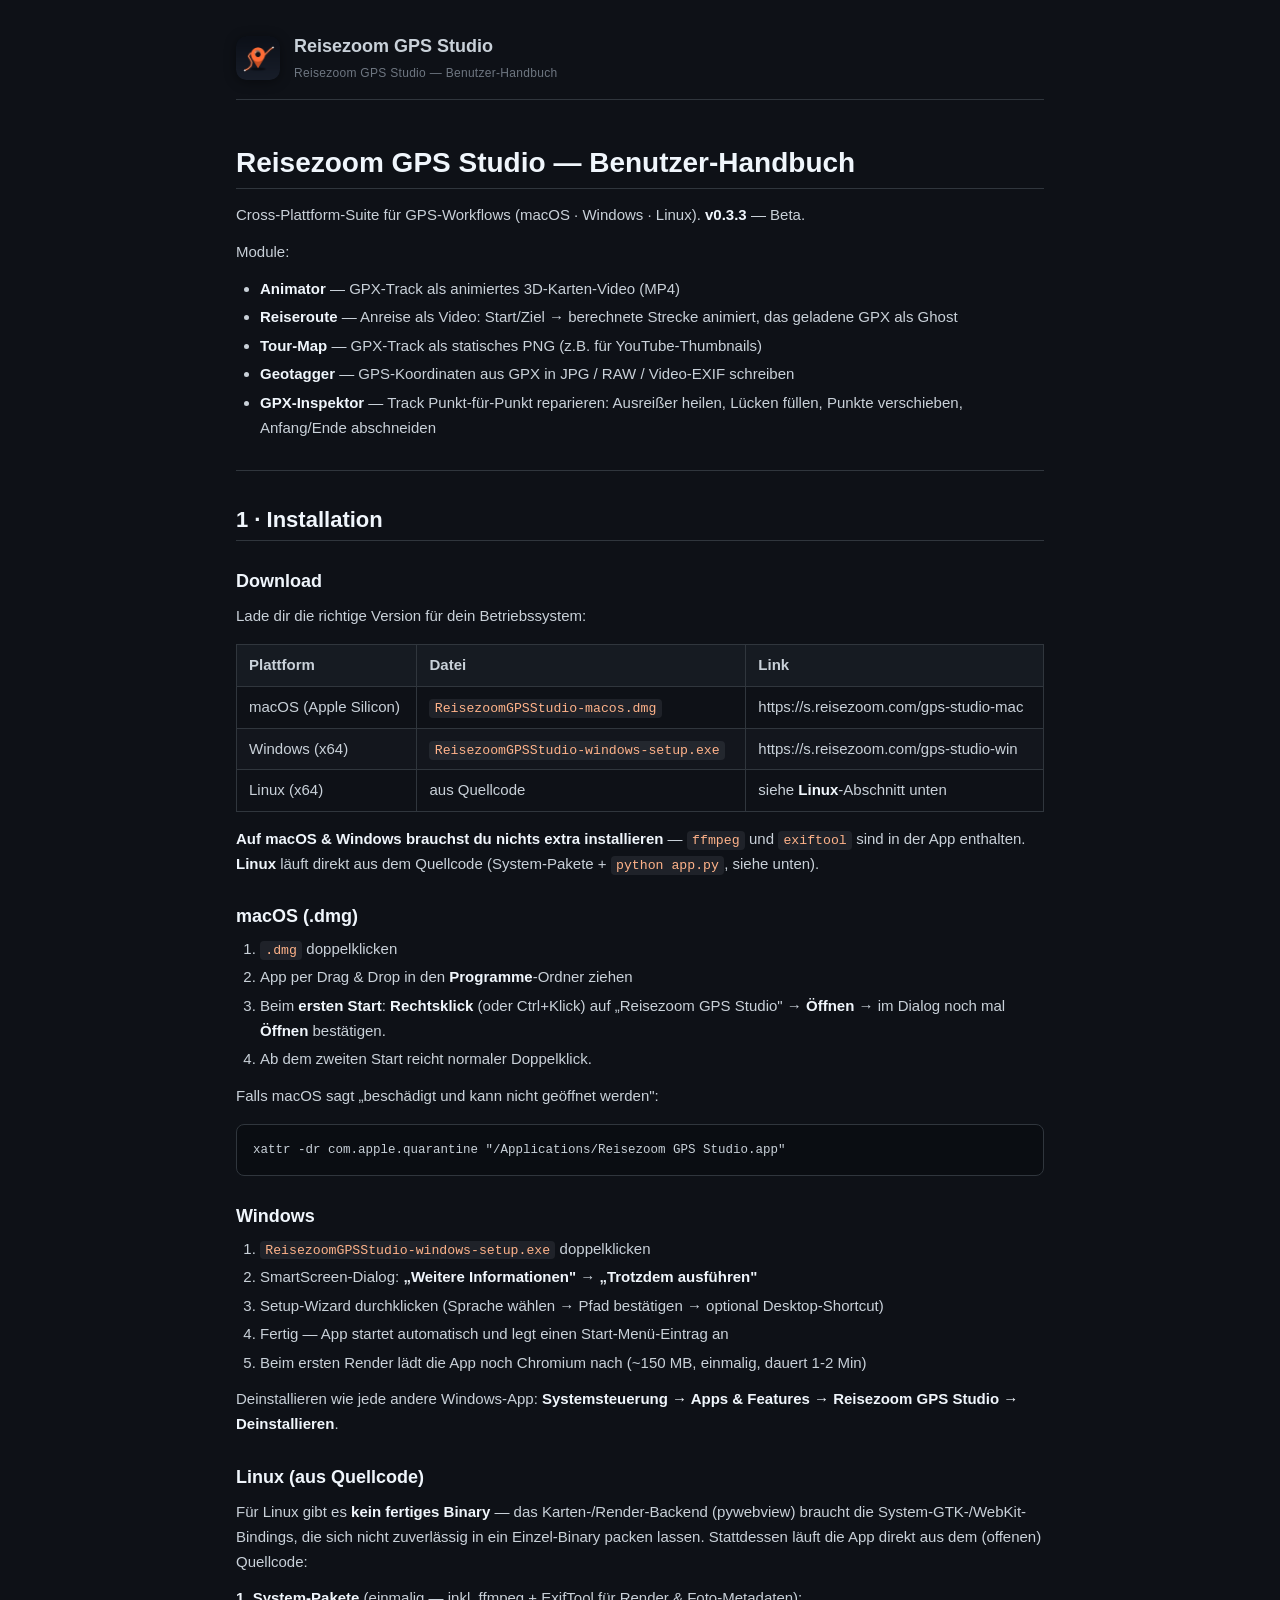
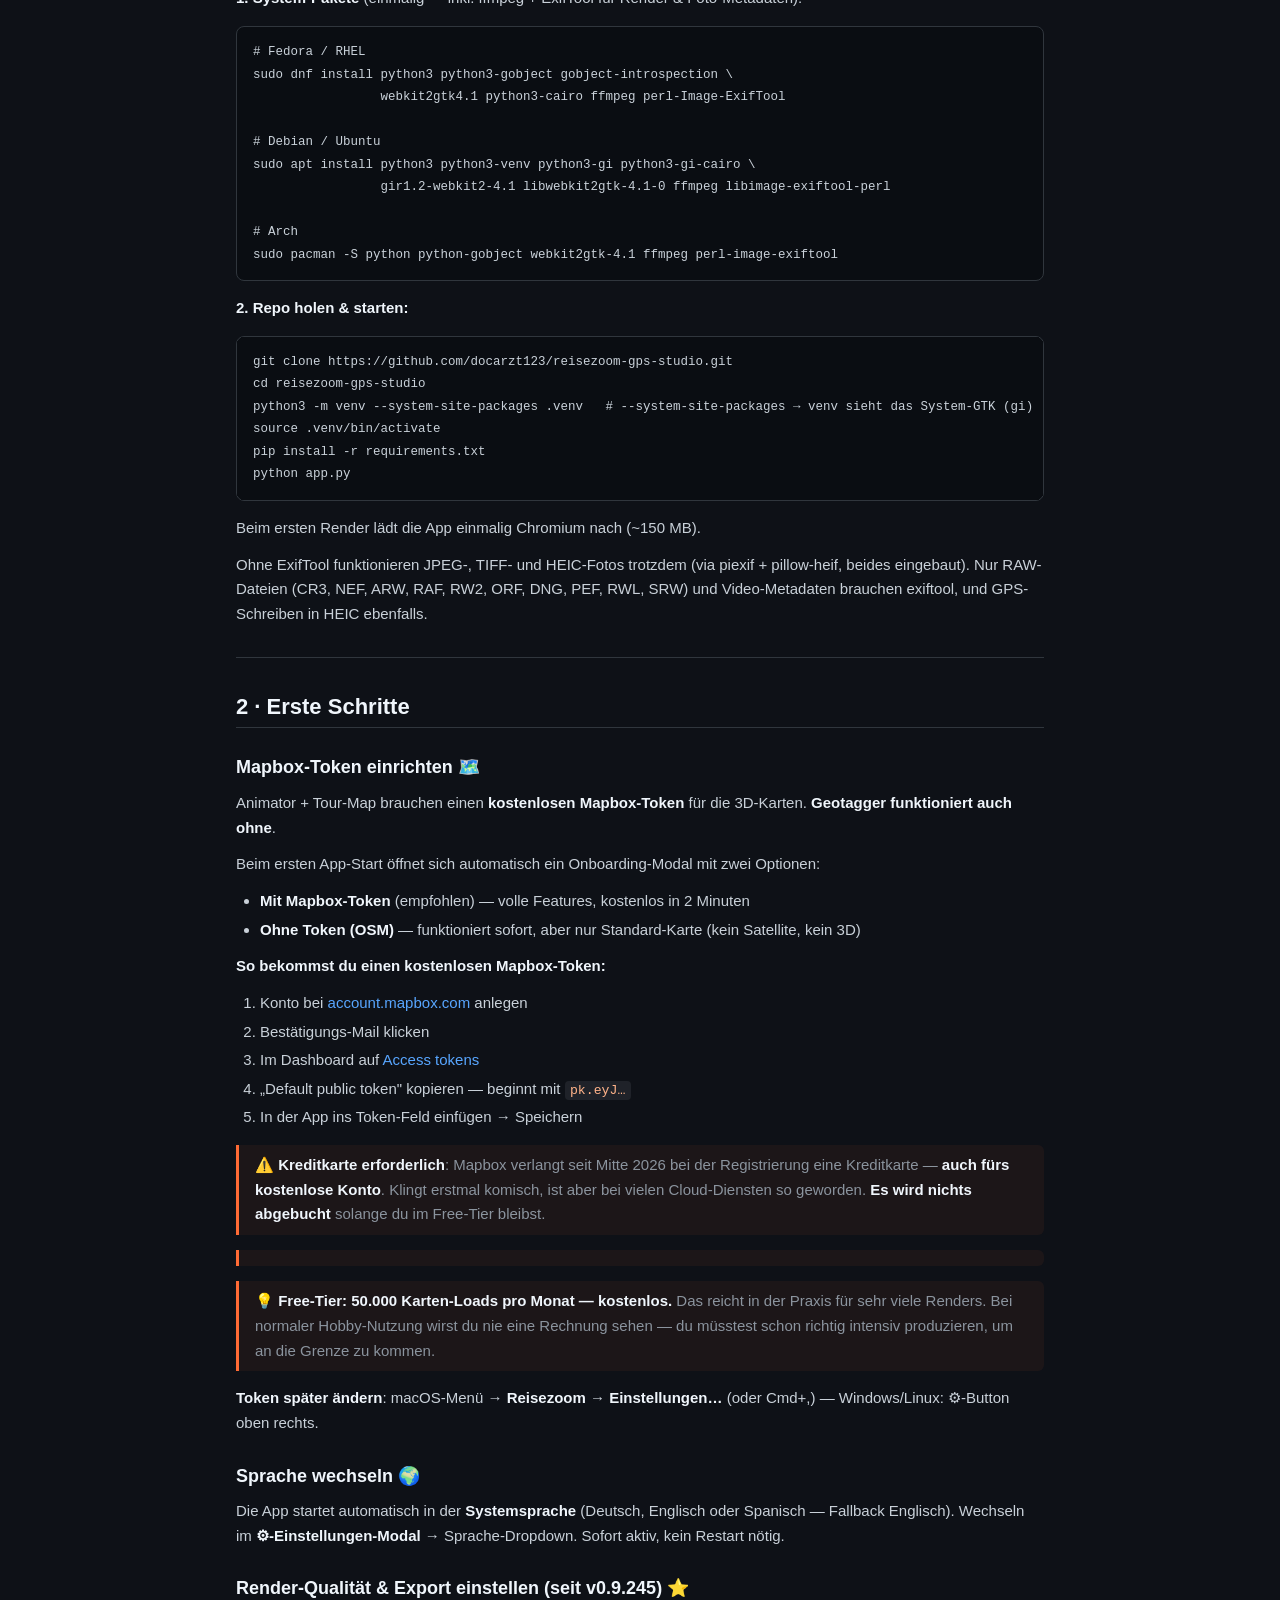
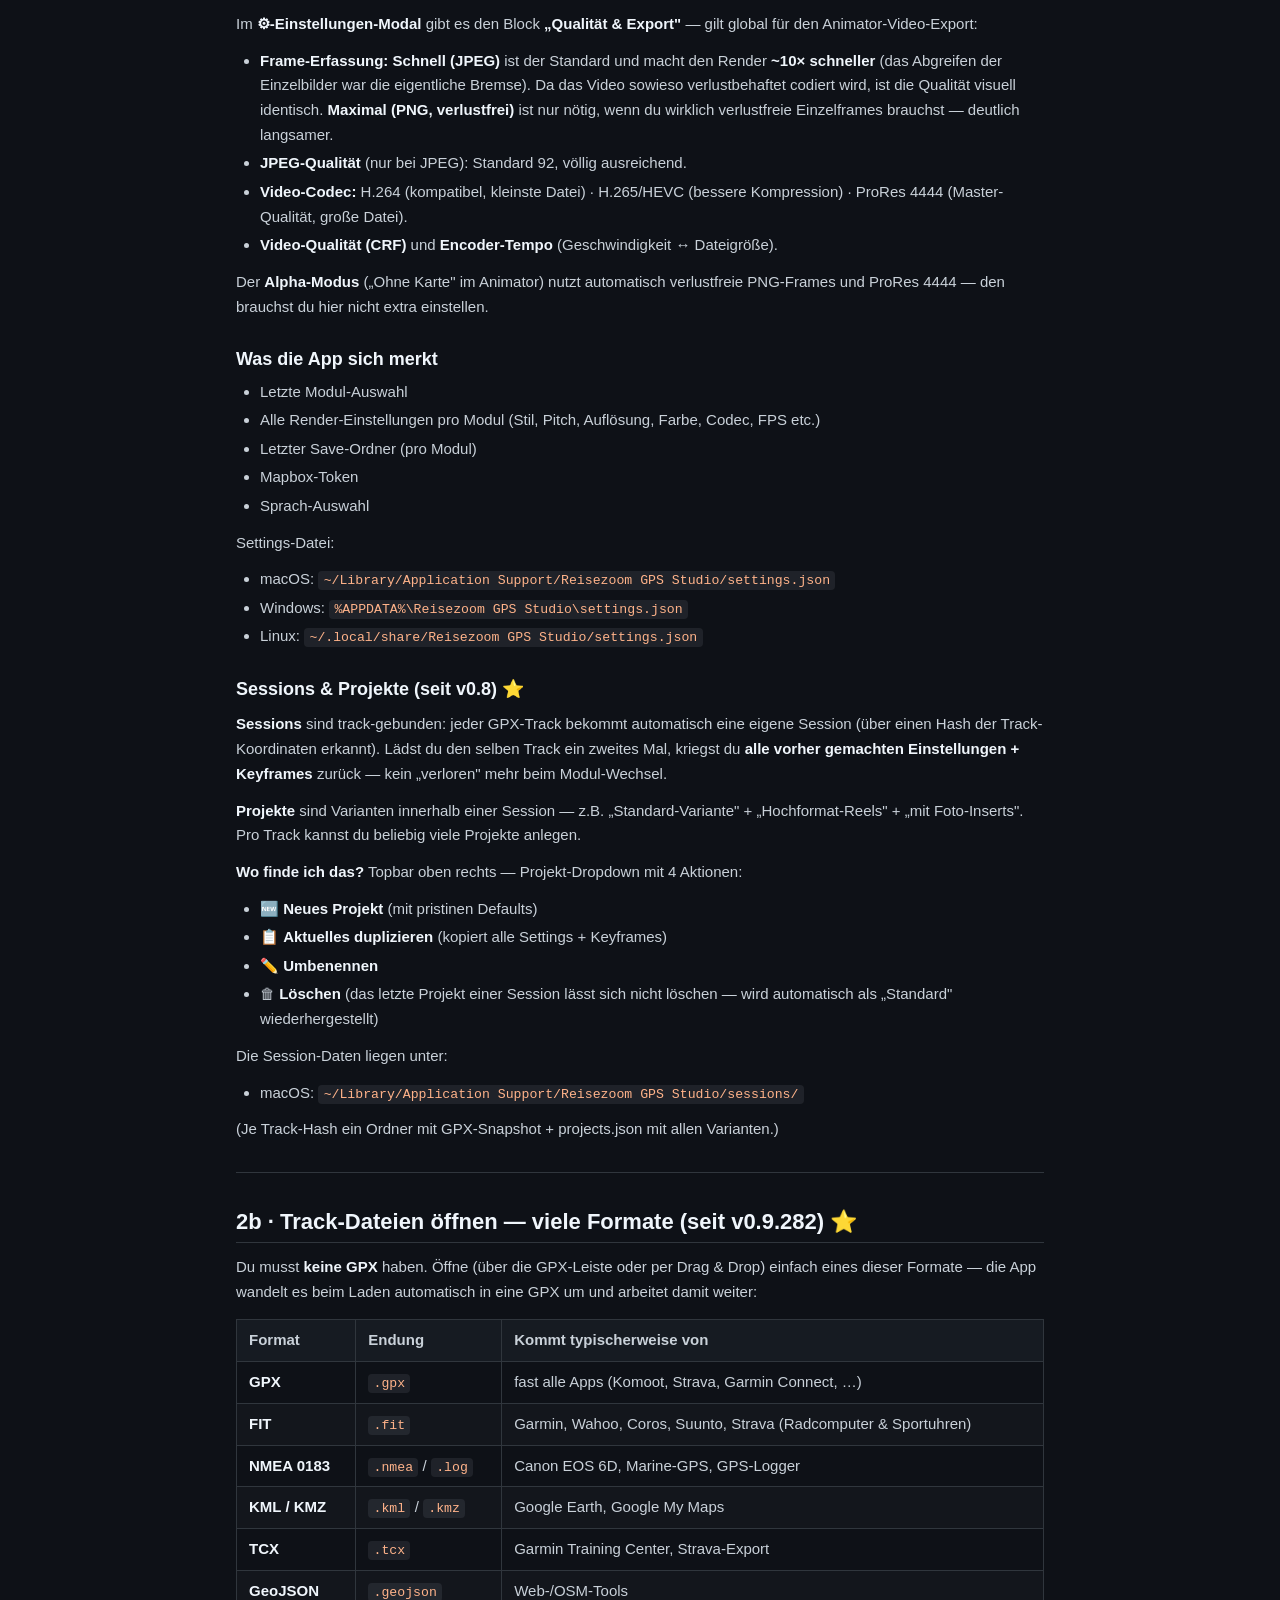
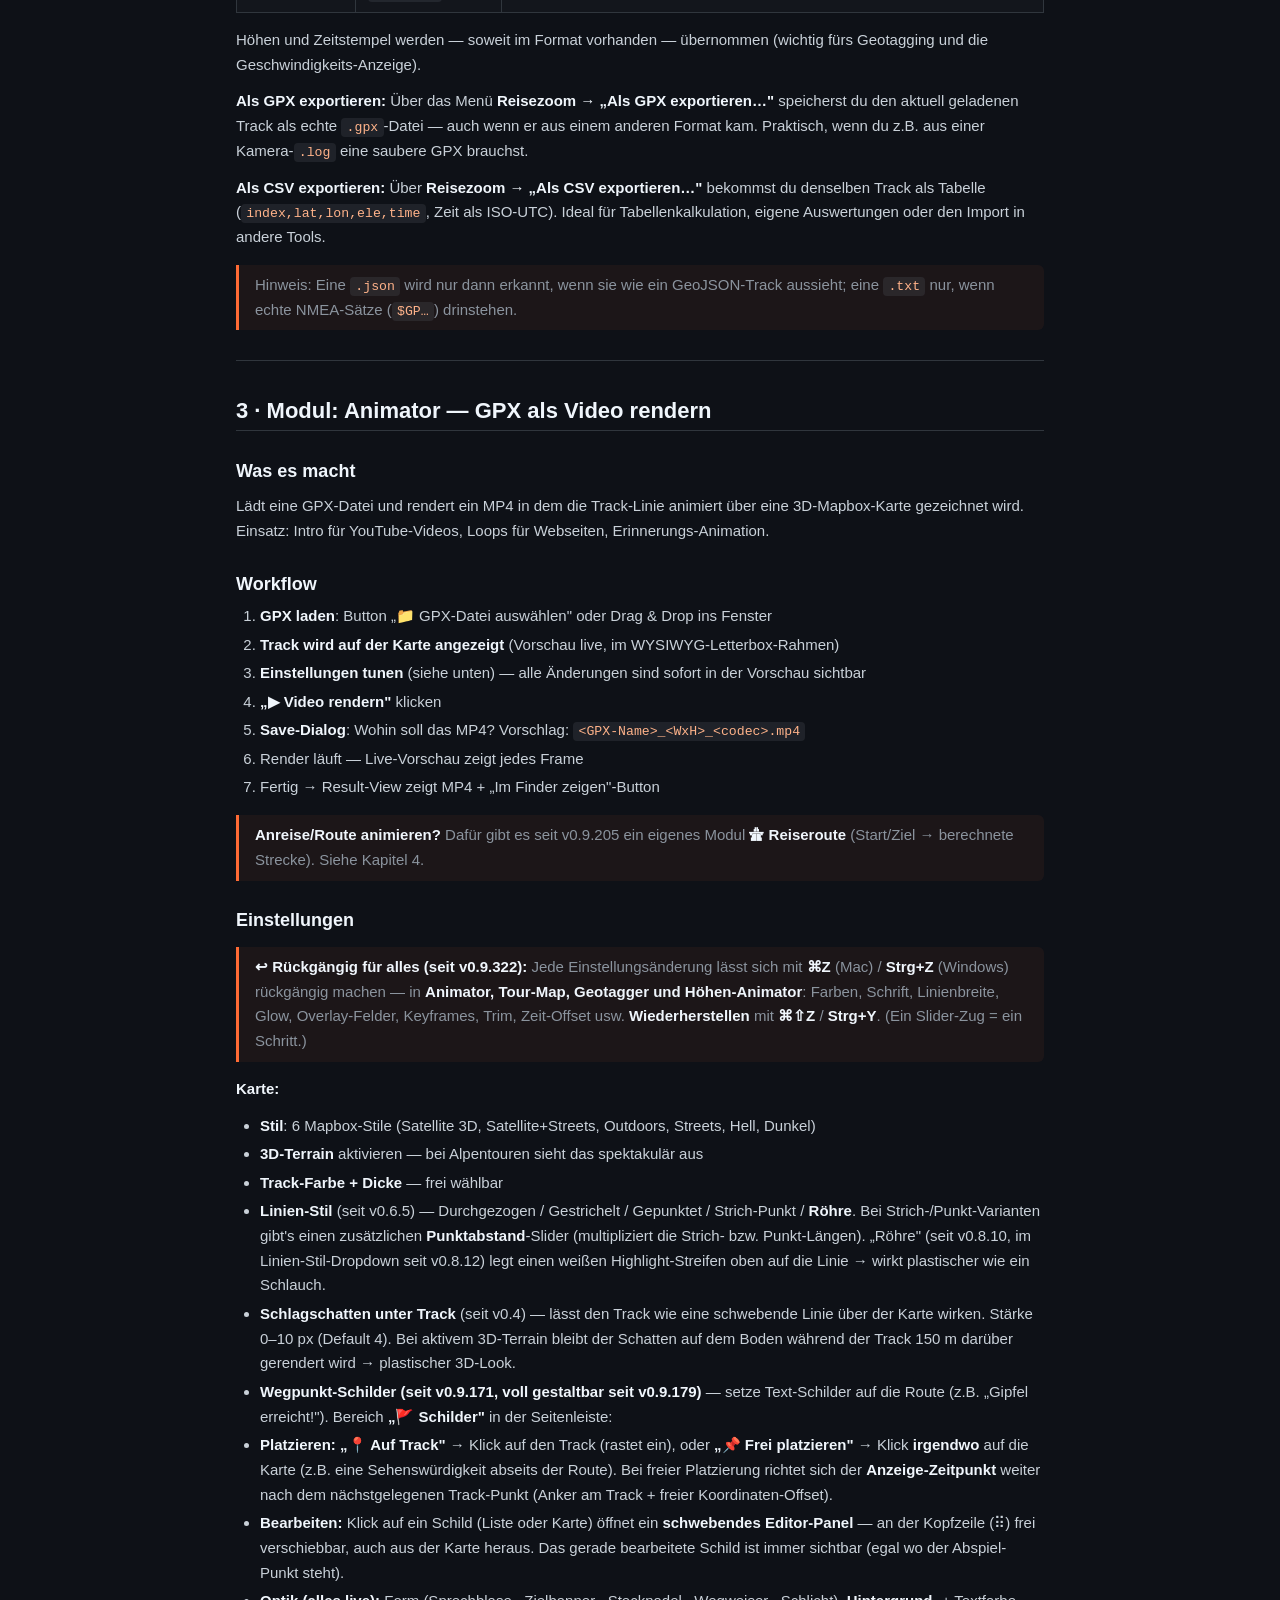
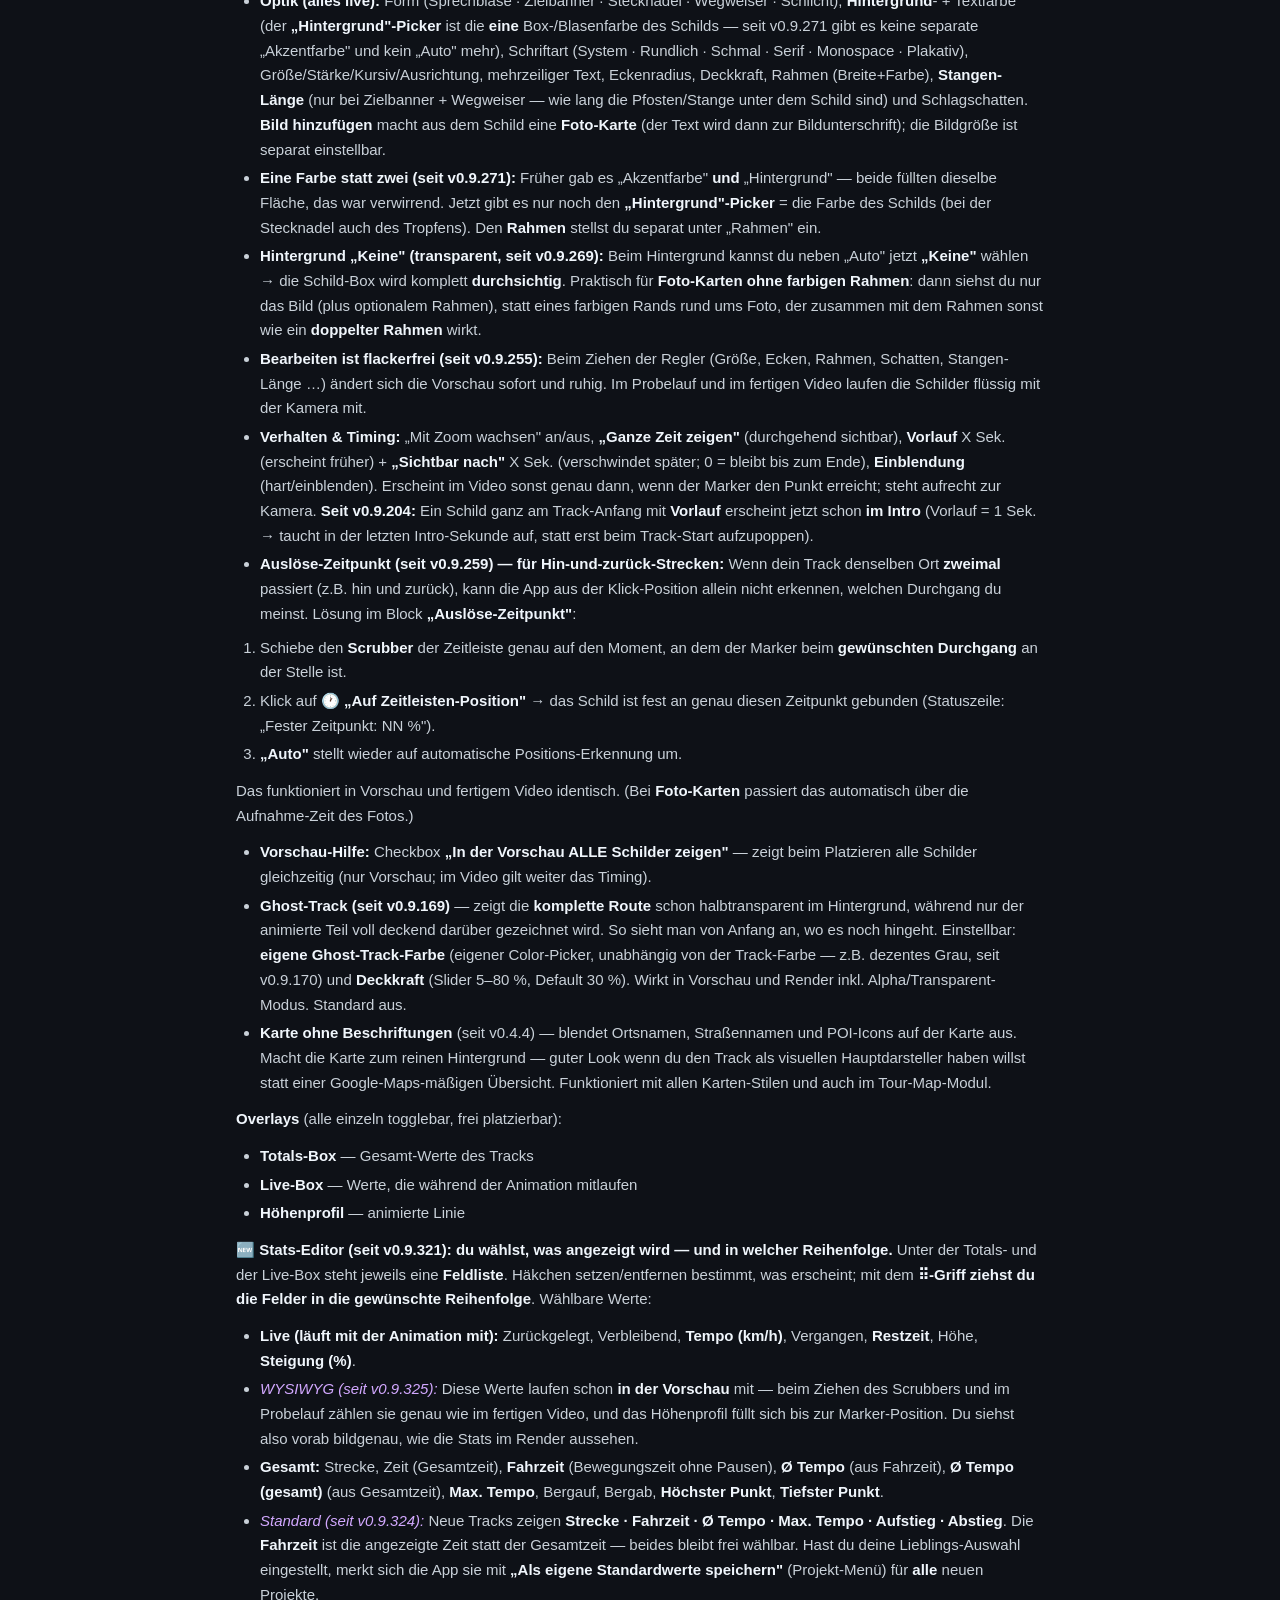
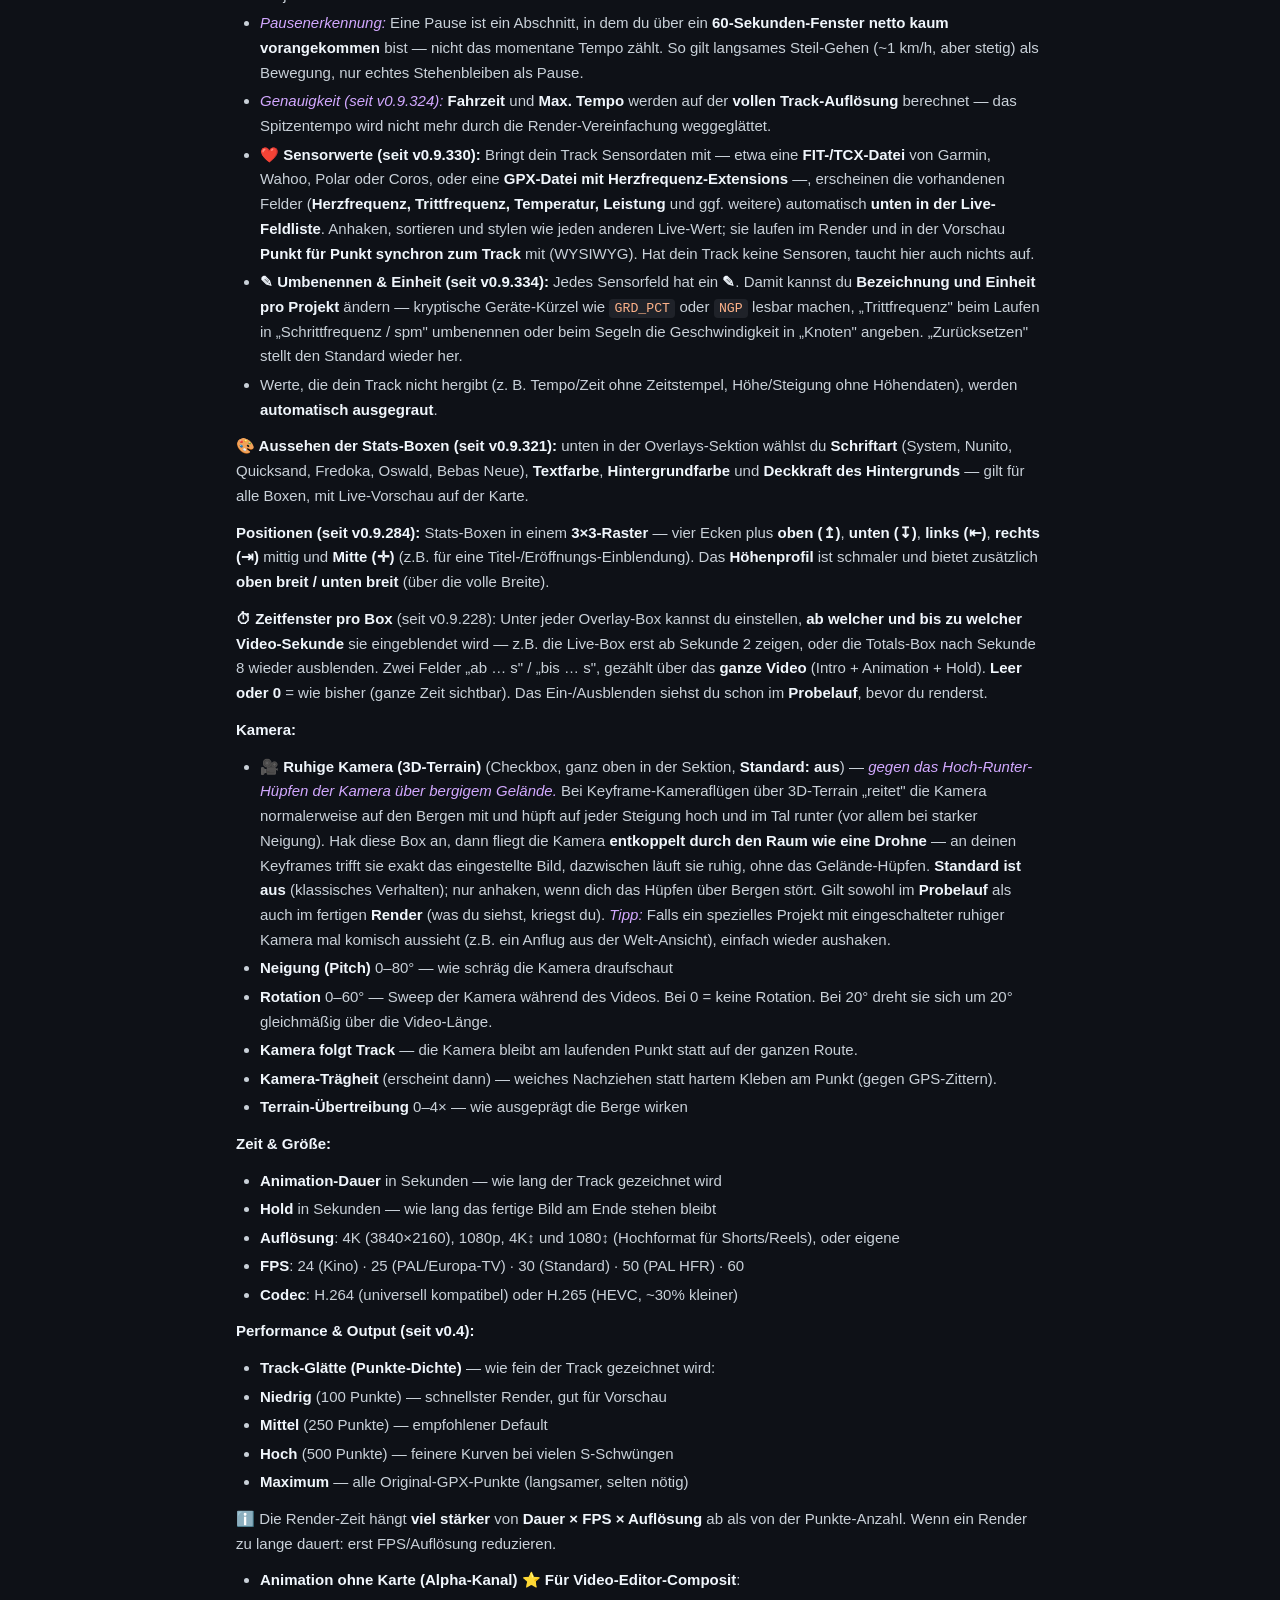
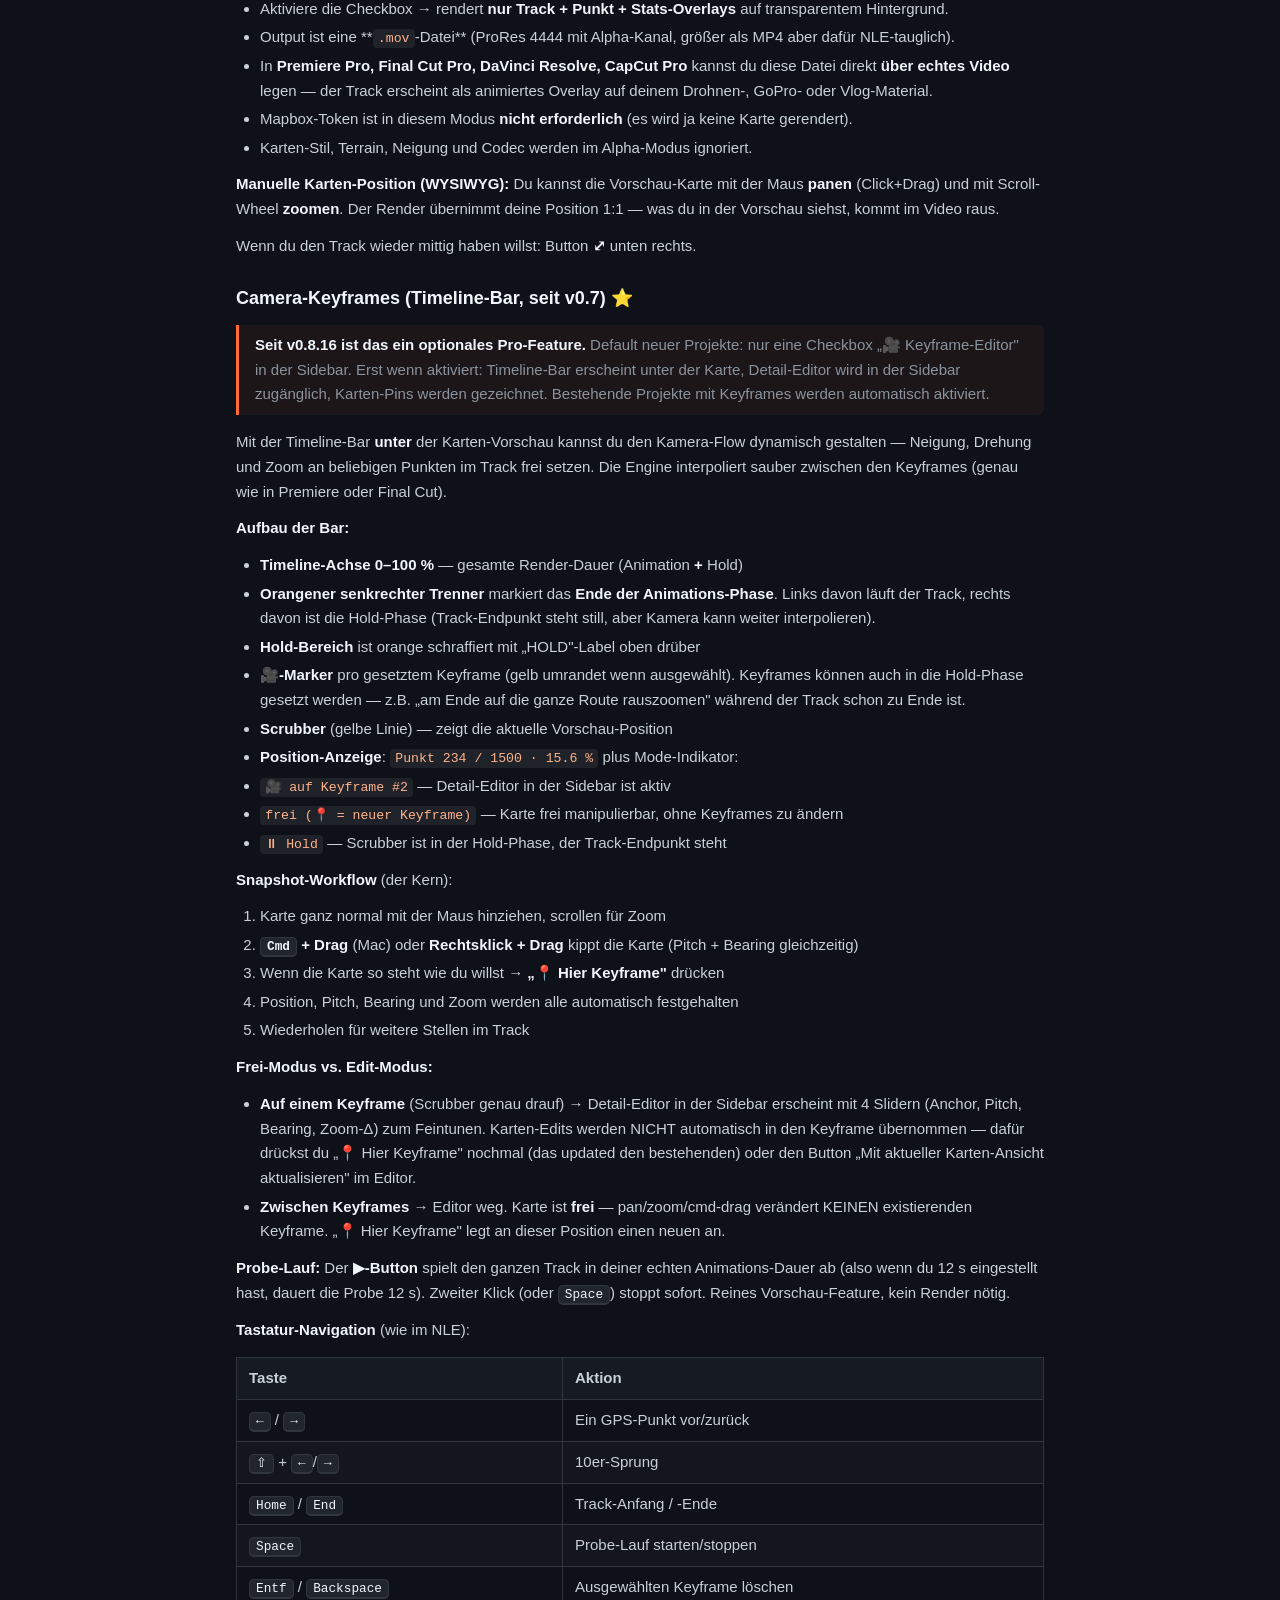
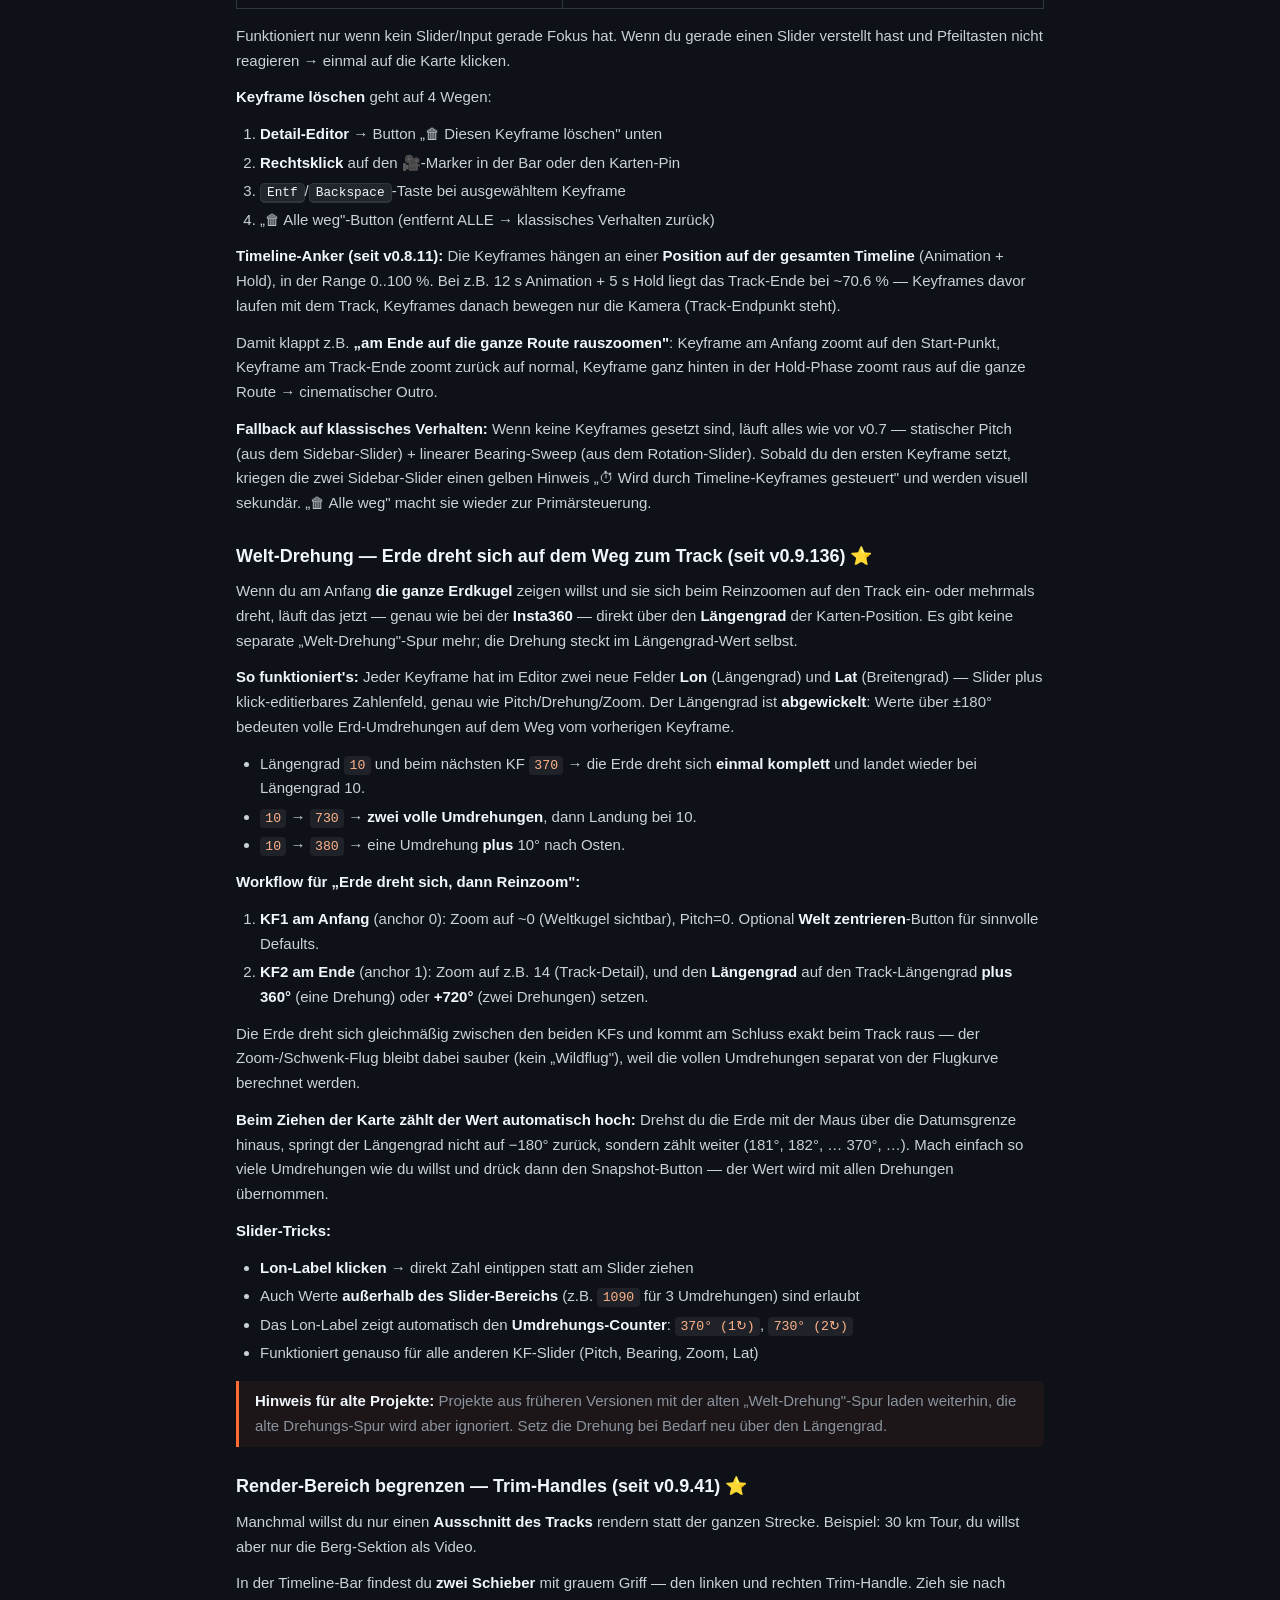
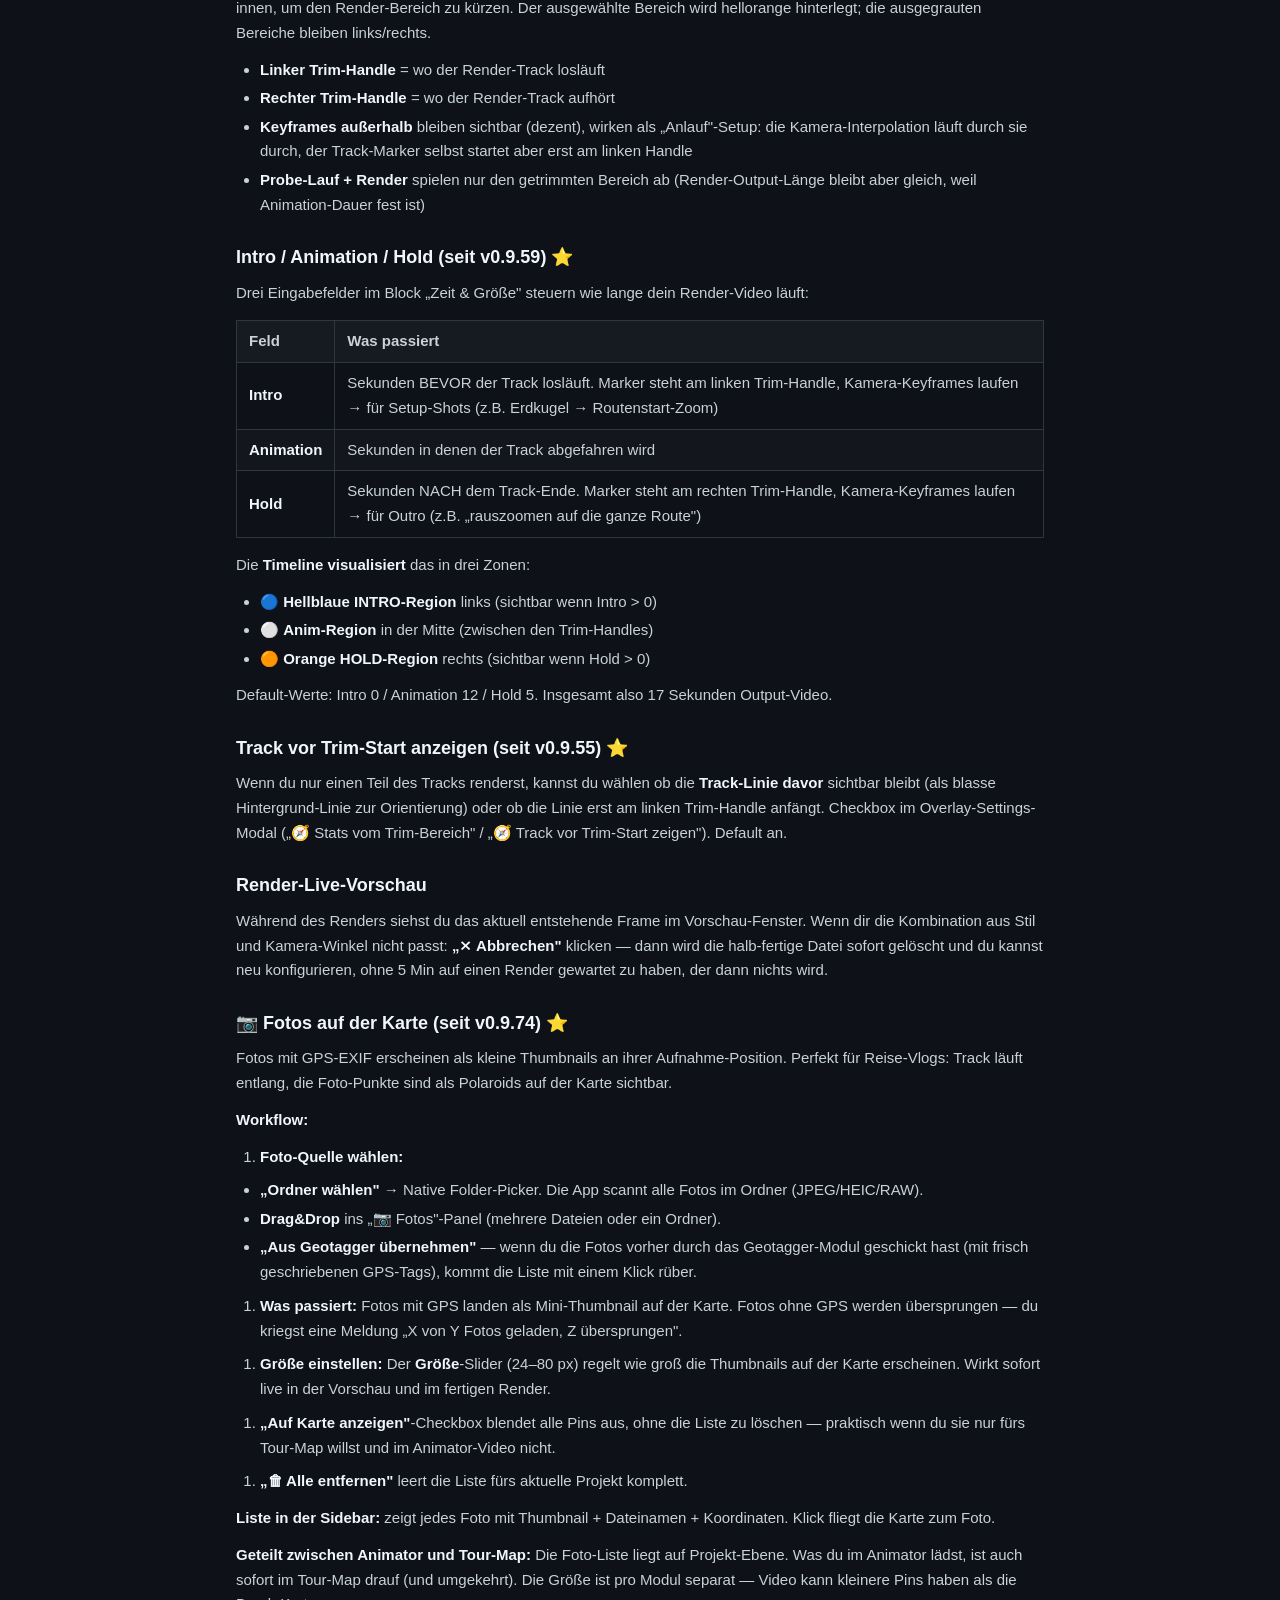
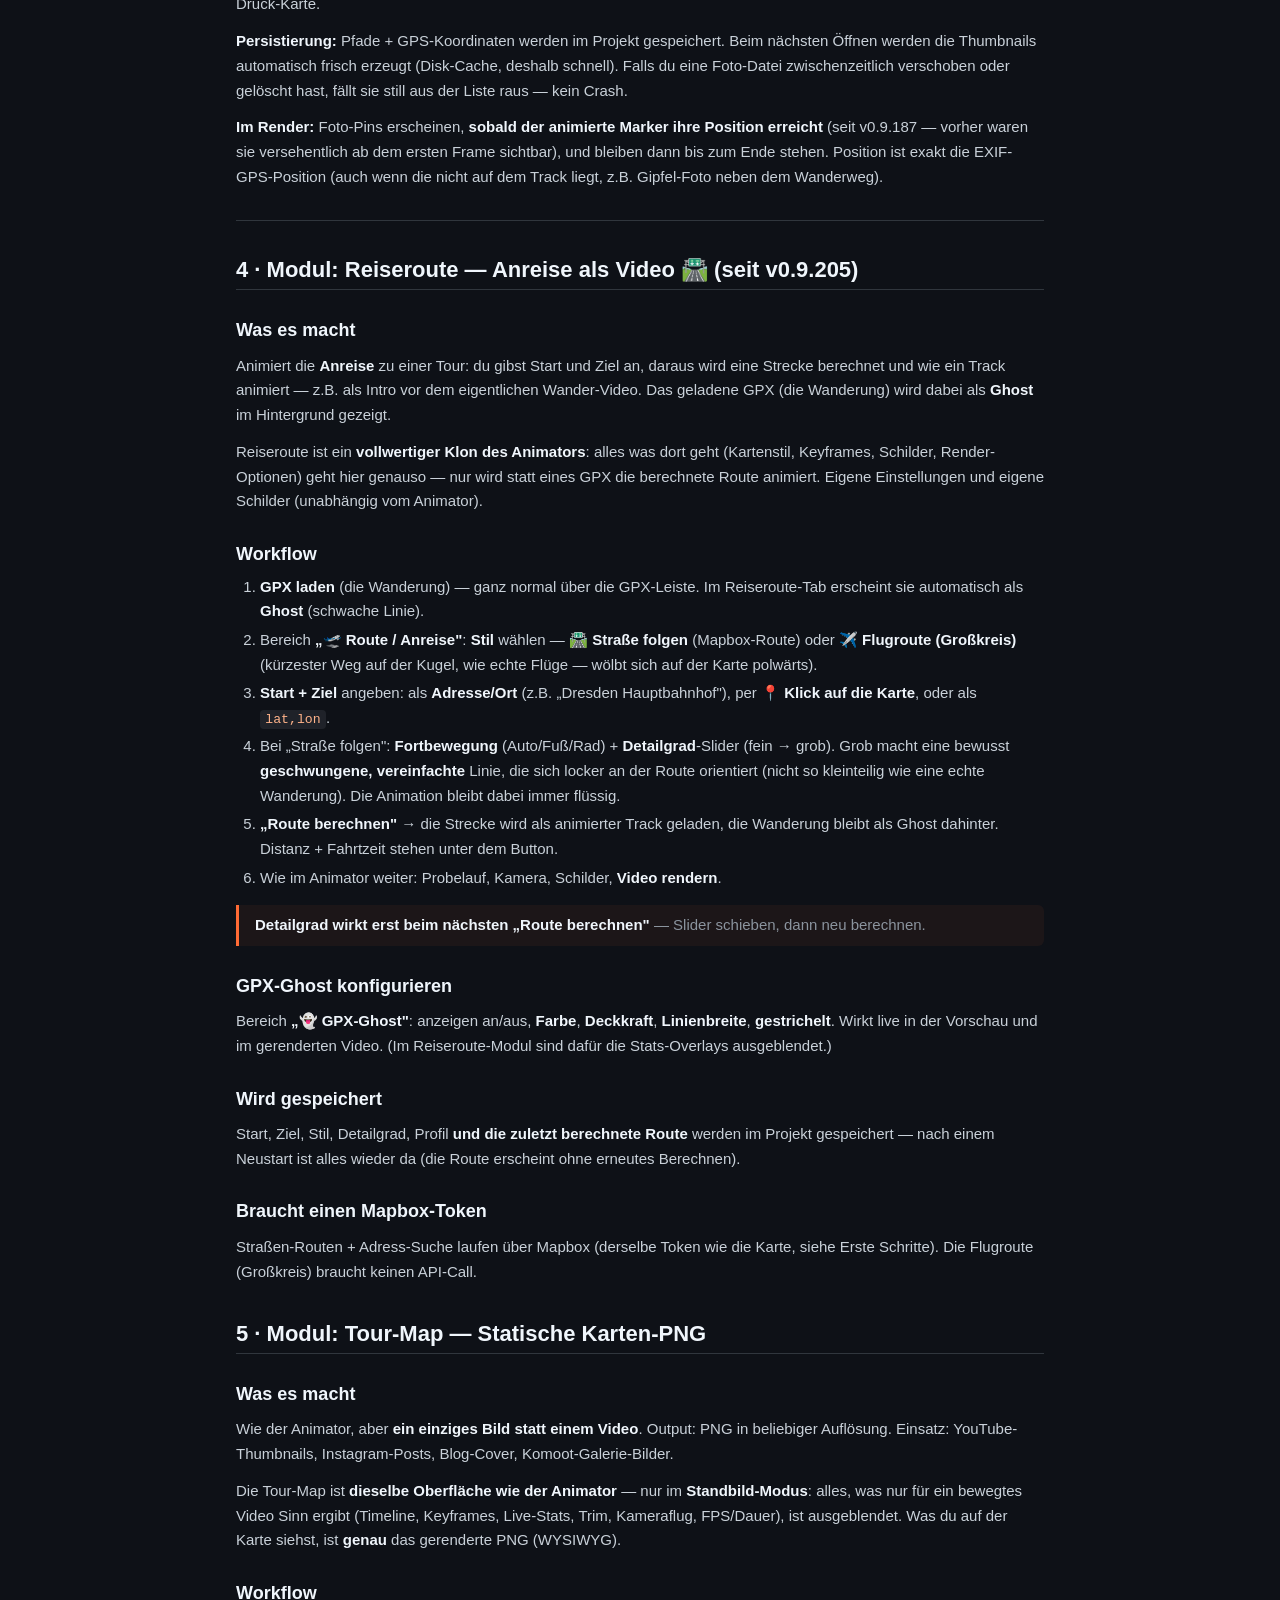
<file: docs/USER_GUIDE.html>
<!DOCTYPE html>
<html lang="de">
<head>
<meta charset="utf-8">
<meta name="viewport" content="width=device-width, initial-scale=1">
<title>Reisezoom GPS Studio — Benutzer-Handbuch — Reisezoom GPS Studio</title>
<style>
  :root {
    --bg-1: #0e1117;
    --bg-2: #161b22;
    --bg-3: #21262d;
    --border: #30363d;
    --text: #c9d1d9;
    --text-dim: #8b949e;
    --text-muted: #6e7681;
    --accent: #ff6b35;
    --accent-dim: #d65a2a;
    --link: #58a6ff;
  }
  * { box-sizing: border-box; }
  html, body { margin: 0; padding: 0; background: var(--bg-1); color: var(--text); }
  body {
    font-family: -apple-system, BlinkMacSystemFont, "Segoe UI", "Inter", Roboto,
                 "Helvetica Neue", Arial, sans-serif;
    font-size: 15px;
    line-height: 1.65;
    -webkit-font-smoothing: antialiased;
    text-rendering: optimizeLegibility;
  }
  .layout {
    max-width: 880px;
    margin: 0 auto;
    padding: 32px 36px 80px;
  }
  .header {
    display: flex;
    align-items: center;
    gap: 14px;
    padding-bottom: 16px;
    border-bottom: 1px solid var(--border);
    margin-bottom: 28px;
  }
  .header-icon {
    width: 44px;
    height: 44px;
    border-radius: 10px;
    filter: drop-shadow(0 2px 6px rgba(0,0,0,0.4));
  }
  .header-title { font-size: 18px; font-weight: 600; }
  .header-sub { font-size: 12px; color: var(--text-muted); margin-top: 2px; letter-spacing: 0.3px; }

  h1, h2, h3, h4, h5, h6 {
    color: #f0f6fc;
    font-weight: 600;
    line-height: 1.25;
    margin: 1.6em 0 0.5em;
    scroll-margin-top: 24px;
  }
  h1 { font-size: 28px; padding-bottom: 8px; border-bottom: 1px solid var(--border); }
  h2 { font-size: 22px; padding-bottom: 6px; border-bottom: 1px solid var(--border); }
  h3 { font-size: 18px; }
  h4 { font-size: 16px; color: var(--text); }
  h5 { font-size: 14px; color: var(--text); }

  p { margin: 0.8em 0; }
  a { color: var(--link); text-decoration: none; }
  a:hover { text-decoration: underline; }

  strong { color: #f0f6fc; font-weight: 600; }
  em { color: #d2a8ff; font-style: italic; }

  code {
    background: rgba(110, 118, 129, 0.18);
    color: #ffb38a;
    padding: 0.15em 0.4em;
    border-radius: 4px;
    font-size: 88%;
    font-family: ui-monospace, "SF Mono", Menlo, Monaco, monospace;
  }
  pre {
    background: #0a0d12;
    border: 1px solid var(--border);
    border-radius: 8px;
    padding: 14px 16px;
    overflow-x: auto;
    margin: 1em 0;
    line-height: 1.5;
  }
  pre code {
    background: none;
    color: var(--text);
    padding: 0;
    font-size: 12.5px;
  }
  kbd {
    background: var(--bg-3);
    border: 1px solid var(--border);
    border-bottom-width: 2px;
    border-radius: 5px;
    padding: 1px 6px;
    font-size: 85%;
    font-family: ui-monospace, "SF Mono", Menlo, Monaco, monospace;
    color: #f0f6fc;
    white-space: nowrap;
  }

  ul, ol {
    margin: 0.6em 0;
    padding-left: 1.6em;
  }
  li { margin: 0.25em 0; }
  li > ul, li > ol { margin: 0.25em 0; }

  blockquote {
    margin: 1em 0;
    padding: 8px 16px;
    border-left: 3px solid var(--accent);
    background: rgba(255, 107, 53, 0.06);
    color: var(--text-dim);
    border-radius: 0 6px 6px 0;
  }
  blockquote p { margin: 0.3em 0; }

  hr {
    border: none;
    border-top: 1px solid var(--border);
    margin: 2em 0;
  }

  table {
    border-collapse: collapse;
    margin: 1em 0;
    width: 100%;
  }
  th, td {
    border: 1px solid var(--border);
    padding: 8px 12px;
    text-align: left;
  }
  th {
    background: var(--bg-2);
    color: var(--text);
    font-weight: 600;
  }
  tr:nth-child(even) td { background: rgba(110, 118, 129, 0.05); }

  /* Smooth-Scroll für Anchor-Links */
  html { scroll-behavior: smooth; }

  /* Mini-Footer mit Build-Hinweis */
  .footer {
    margin-top: 60px;
    padding-top: 18px;
    border-top: 1px solid var(--border);
    color: var(--text-muted);
    font-size: 11.5px;
    text-align: center;
  }
</style>
</head>
<body>
<div class="layout">
  <div class="header">
    <img class="header-icon" src="../ui/assets/icon.png" alt="" onerror="this.style.display='none'">
    <div>
      <div class="header-title">Reisezoom GPS Studio</div>
      <div class="header-sub">Reisezoom GPS Studio — Benutzer-Handbuch</div>
    </div>
  </div>
  <h1 id="reisezoom-gps-studio-benutzer-handbuch">Reisezoom GPS Studio — Benutzer-Handbuch</h1>
<p>Cross-Plattform-Suite für GPS-Workflows (macOS · Windows · Linux). <strong>v0.3.3</strong> — Beta.</p>
<p>Module:</p>
<ul>
<li><strong>Animator</strong> — GPX-Track als animiertes 3D-Karten-Video (MP4)</li>
<li><strong>Reiseroute</strong> — Anreise als Video: Start/Ziel → berechnete Strecke animiert, das geladene GPX als Ghost</li>
<li><strong>Tour-Map</strong> — GPX-Track als statisches PNG (z.B. für YouTube-Thumbnails)</li>
<li><strong>Geotagger</strong> — GPS-Koordinaten aus GPX in JPG / RAW / Video-EXIF schreiben</li>
<li><strong>GPX-Inspektor</strong> — Track Punkt-für-Punkt reparieren: Ausreißer heilen, Lücken füllen, Punkte verschieben, Anfang/Ende abschneiden</li>
</ul>
<hr>
<h2 id="1-installation">1 · Installation</h2>
<h3 id="download">Download</h3>
<p>Lade dir die richtige Version für dein Betriebssystem:</p>
<table><thead><tr><th>Plattform</th><th>Datei</th><th>Link</th></tr></thead><tbody><tr><td>macOS (Apple Silicon)</td><td><code>ReisezoomGPSStudio-macos.dmg</code></td><td>https://s.reisezoom.com/gps-studio-mac</td></tr><tr><td>Windows (x64)</td><td><code>ReisezoomGPSStudio-windows-setup.exe</code></td><td>https://s.reisezoom.com/gps-studio-win</td></tr><tr><td>Linux (x64)</td><td>aus Quellcode</td><td>siehe <strong>Linux</strong>-Abschnitt unten</td></tr></tbody></table>
<p><strong>Auf macOS &amp; Windows brauchst du nichts extra installieren</strong> — <code>ffmpeg</code> und <code>exiftool</code> sind in der App enthalten. <strong>Linux</strong> läuft direkt aus dem Quellcode (System-Pakete + <code>python app.py</code>, siehe unten).</p>
<h3 id="macos-dmg">macOS (.dmg)</h3>
<ol>
<li><code>.dmg</code> doppelklicken</li>
<li>App per Drag &amp; Drop in den <strong>Programme</strong>-Ordner ziehen</li>
<li>Beim <strong>ersten Start</strong>: <strong>Rechtsklick</strong> (oder Ctrl+Klick) auf „Reisezoom GPS Studio&quot; → <strong>Öffnen</strong> → im Dialog noch mal <strong>Öffnen</strong> bestätigen.</li>
<li>Ab dem zweiten Start reicht normaler Doppelklick.</li>
</ol>
<p>Falls macOS sagt „beschädigt und kann nicht geöffnet werden&quot;:</p>
<pre><code class="lang-bash">xattr -dr com.apple.quarantine &quot;/Applications/Reisezoom GPS Studio.app&quot;</code></pre>
<h3 id="windows">Windows</h3>
<ol>
<li><code>ReisezoomGPSStudio-windows-setup.exe</code> doppelklicken</li>
<li>SmartScreen-Dialog: <strong>„Weitere Informationen&quot;</strong> → <strong>„Trotzdem ausführen&quot;</strong></li>
<li>Setup-Wizard durchklicken (Sprache wählen → Pfad bestätigen → optional Desktop-Shortcut)</li>
<li>Fertig — App startet automatisch und legt einen Start-Menü-Eintrag an</li>
<li>Beim ersten Render lädt die App noch Chromium nach (~150 MB, einmalig, dauert 1-2 Min)</li>
</ol>
<p>Deinstallieren wie jede andere Windows-App: <strong>Systemsteuerung → Apps &amp; Features → Reisezoom GPS Studio → Deinstallieren</strong>.</p>
<h3 id="linux-aus-quellcode">Linux (aus Quellcode)</h3>
<p>Für Linux gibt es <strong>kein fertiges Binary</strong> — das Karten-/Render-Backend (pywebview) braucht die System-GTK-/WebKit-Bindings, die sich nicht zuverlässig in ein Einzel-Binary packen lassen. Stattdessen läuft die App direkt aus dem (offenen) Quellcode:</p>
<p><strong>1. System-Pakete</strong> (einmalig — inkl. ffmpeg + ExifTool für Render &amp; Foto-Metadaten):</p>
<pre><code class="lang-bash"># Fedora / RHEL
sudo dnf install python3 python3-gobject gobject-introspection \
                 webkit2gtk4.1 python3-cairo ffmpeg perl-Image-ExifTool

# Debian / Ubuntu
sudo apt install python3 python3-venv python3-gi python3-gi-cairo \
                 gir1.2-webkit2-4.1 libwebkit2gtk-4.1-0 ffmpeg libimage-exiftool-perl

# Arch
sudo pacman -S python python-gobject webkit2gtk-4.1 ffmpeg perl-image-exiftool</code></pre>
<p><strong>2. Repo holen &amp; starten:</strong></p>
<pre><code class="lang-bash">git clone https://github.com/docarzt123/reisezoom-gps-studio.git
cd reisezoom-gps-studio
python3 -m venv --system-site-packages .venv   # --system-site-packages → venv sieht das System-GTK (gi)
source .venv/bin/activate
pip install -r requirements.txt
python app.py</code></pre>
<p>Beim ersten Render lädt die App einmalig Chromium nach (~150 MB).</p>
<p>Ohne ExifTool funktionieren JPEG-, TIFF- und HEIC-Fotos trotzdem (via piexif + pillow-heif, beides eingebaut). Nur RAW-Dateien (CR3, NEF, ARW, RAF, RW2, ORF, DNG, PEF, RWL, SRW) und Video-Metadaten brauchen exiftool, und GPS-Schreiben in HEIC ebenfalls.</p>
<hr>
<h2 id="2-erste-schritte">2 · Erste Schritte</h2>
<h3 id="mapbox-token-einrichten">Mapbox-Token einrichten 🗺️</h3>
<p>Animator + Tour-Map brauchen einen <strong>kostenlosen Mapbox-Token</strong> für die 3D-Karten. <strong>Geotagger funktioniert auch ohne</strong>.</p>
<p>Beim ersten App-Start öffnet sich automatisch ein Onboarding-Modal mit zwei Optionen:</p>
<ul>
<li><strong>Mit Mapbox-Token</strong> (empfohlen) — volle Features, kostenlos in 2 Minuten</li>
<li><strong>Ohne Token (OSM)</strong> — funktioniert sofort, aber nur Standard-Karte (kein Satellite, kein 3D)</li>
</ul>
<p><strong>So bekommst du einen kostenlosen Mapbox-Token:</strong></p>
<ol>
<li>Konto bei <a href="https://account.mapbox.com/auth/signup" target="_blank" rel="noopener">account.mapbox.com</a> anlegen</li>
<li>Bestätigungs-Mail klicken</li>
<li>Im Dashboard auf <a href="https://account.mapbox.com/access-tokens/" target="_blank" rel="noopener">Access tokens</a></li>
<li>„Default public token&quot; kopieren — beginnt mit <code>pk.eyJ…</code></li>
<li>In der App ins Token-Feld einfügen → Speichern</li>
</ol>
<blockquote>⚠️ <strong>Kreditkarte erforderlich</strong>: Mapbox verlangt seit Mitte 2026 bei der Registrierung eine Kreditkarte — <strong>auch fürs kostenlose Konto</strong>. Klingt erstmal komisch, ist aber bei vielen Cloud-Diensten so geworden. <strong>Es wird nichts abgebucht</strong> solange du im Free-Tier bleibst.</blockquote>
<blockquote></blockquote>
<blockquote>💡 <strong>Free-Tier: 50.000 Karten-Loads pro Monat — kostenlos.</strong> Das reicht in der Praxis für sehr viele Renders. Bei normaler Hobby-Nutzung wirst du nie eine Rechnung sehen — du müsstest schon richtig intensiv produzieren, um an die Grenze zu kommen.</blockquote>
<p><strong>Token später ändern</strong>: macOS-Menü → <strong>Reisezoom</strong> → <strong>Einstellungen…</strong> (oder Cmd+,) — Windows/Linux: ⚙-Button oben rechts.</p>
<h3 id="sprache-wechseln">Sprache wechseln 🌍</h3>
<p>Die App startet automatisch in der <strong>Systemsprache</strong> (Deutsch, Englisch oder Spanisch — Fallback Englisch). Wechseln im <strong>⚙-Einstellungen-Modal</strong> → Sprache-Dropdown. Sofort aktiv, kein Restart nötig.</p>
<h3 id="render-qualit-t-export-einstellen-seit-v0-9-245">Render-Qualität &amp; Export einstellen (seit v0.9.245) ⭐</h3>
<p>Im <strong>⚙-Einstellungen-Modal</strong> gibt es den Block <strong>„Qualität &amp; Export&quot;</strong> — gilt global für den Animator-Video-Export:</p>
<ul>
<li><strong>Frame-Erfassung:</strong> <strong>Schnell (JPEG)</strong> ist der Standard und macht den Render <strong>~10× schneller</strong> (das Abgreifen der Einzelbilder war die eigentliche Bremse). Da das Video sowieso verlustbehaftet codiert wird, ist die Qualität visuell identisch. <strong>Maximal (PNG, verlustfrei)</strong> ist nur nötig, wenn du wirklich verlustfreie Einzelframes brauchst — deutlich langsamer.</li>
<li><strong>JPEG-Qualität</strong> (nur bei JPEG): Standard 92, völlig ausreichend.</li>
<li><strong>Video-Codec:</strong> H.264 (kompatibel, kleinste Datei) · H.265/HEVC (bessere Kompression) · ProRes 4444 (Master-Qualität, große Datei).</li>
<li><strong>Video-Qualität (CRF)</strong> und <strong>Encoder-Tempo</strong> (Geschwindigkeit ↔ Dateigröße).</li>
</ul>
<p>Der <strong>Alpha-Modus</strong> („Ohne Karte&quot; im Animator) nutzt automatisch verlustfreie PNG-Frames und ProRes 4444 — den brauchst du hier nicht extra einstellen.</p>
<h3 id="was-die-app-sich-merkt">Was die App sich merkt</h3>
<ul>
<li>Letzte Modul-Auswahl</li>
<li>Alle Render-Einstellungen pro Modul (Stil, Pitch, Auflösung, Farbe, Codec, FPS etc.)</li>
<li>Letzter Save-Ordner (pro Modul)</li>
<li>Mapbox-Token</li>
<li>Sprach-Auswahl</li>
</ul>
<p>Settings-Datei:</p>
<ul>
<li>macOS: <code>~/Library/Application Support/Reisezoom GPS Studio/settings.json</code></li>
<li>Windows: <code>%APPDATA%\Reisezoom GPS Studio\settings.json</code></li>
<li>Linux: <code>~/.local/share/Reisezoom GPS Studio/settings.json</code></li>
</ul>
<h3 id="sessions-projekte-seit-v0-8">Sessions &amp; Projekte (seit v0.8) ⭐</h3>
<p><strong>Sessions</strong> sind track-gebunden: jeder GPX-Track bekommt automatisch eine eigene Session (über einen Hash der Track-Koordinaten erkannt). Lädst du den selben Track ein zweites Mal, kriegst du <strong>alle vorher gemachten Einstellungen + Keyframes</strong> zurück — kein „verloren&quot; mehr beim Modul-Wechsel.</p>
<p><strong>Projekte</strong> sind Varianten innerhalb einer Session — z.B. „Standard-Variante&quot; + „Hochformat-Reels&quot; + „mit Foto-Inserts&quot;. Pro Track kannst du beliebig viele Projekte anlegen.</p>
<p><strong>Wo finde ich das?</strong> Topbar oben rechts — Projekt-Dropdown mit 4 Aktionen:</p>
<ul>
<li>🆕 <strong>Neues Projekt</strong> (mit pristinen Defaults)</li>
<li>📋 <strong>Aktuelles duplizieren</strong> (kopiert alle Settings + Keyframes)</li>
<li>✏️ <strong>Umbenennen</strong></li>
<li>🗑 <strong>Löschen</strong> (das letzte Projekt einer Session lässt sich nicht löschen — wird automatisch als „Standard&quot; wiederhergestellt)</li>
</ul>
<p>Die Session-Daten liegen unter:</p>
<ul>
<li>macOS: <code>~/Library/Application Support/Reisezoom GPS Studio/sessions/</code></li>
</ul>
<p>(Je Track-Hash ein Ordner mit GPX-Snapshot + projects.json mit allen Varianten.)</p>
<hr>
<h2 id="2b-track-dateien-ffnen-viele-formate-seit-v0-9-282">2b · Track-Dateien öffnen — viele Formate (seit v0.9.282) ⭐</h2>
<p>Du musst <strong>keine GPX</strong> haben. Öffne (über die GPX-Leiste oder per Drag &amp; Drop) einfach eines dieser Formate — die App wandelt es beim Laden automatisch in eine GPX um und arbeitet damit weiter:</p>
<table><thead><tr><th>Format</th><th>Endung</th><th>Kommt typischerweise von</th></tr></thead><tbody><tr><td><strong>GPX</strong></td><td><code>.gpx</code></td><td>fast alle Apps (Komoot, Strava, Garmin Connect, …)</td></tr><tr><td><strong>FIT</strong></td><td><code>.fit</code></td><td>Garmin, Wahoo, Coros, Suunto, Strava (Radcomputer &amp; Sportuhren)</td></tr><tr><td><strong>NMEA 0183</strong></td><td><code>.nmea</code> / <code>.log</code></td><td>Canon EOS 6D, Marine-GPS, GPS-Logger</td></tr><tr><td><strong>KML / KMZ</strong></td><td><code>.kml</code> / <code>.kmz</code></td><td>Google Earth, Google My Maps</td></tr><tr><td><strong>TCX</strong></td><td><code>.tcx</code></td><td>Garmin Training Center, Strava-Export</td></tr><tr><td><strong>GeoJSON</strong></td><td><code>.geojson</code></td><td>Web-/OSM-Tools</td></tr></tbody></table>
<p>Höhen und Zeitstempel werden — soweit im Format vorhanden — übernommen (wichtig fürs Geotagging und die Geschwindigkeits-Anzeige).</p>
<p><strong>Als GPX exportieren:</strong> Über das Menü <strong>Reisezoom → „Als GPX exportieren…&quot;</strong> speicherst du den aktuell geladenen Track als echte <code>.gpx</code>-Datei — auch wenn er aus einem anderen Format kam. Praktisch, wenn du z.B. aus einer Kamera-<code>.log</code> eine saubere GPX brauchst.</p>
<p><strong>Als CSV exportieren:</strong> Über <strong>Reisezoom → „Als CSV exportieren…&quot;</strong> bekommst du denselben Track als Tabelle (<code>index,lat,lon,ele,time</code>, Zeit als ISO-UTC). Ideal für Tabellenkalkulation, eigene Auswertungen oder den Import in andere Tools.</p>
<blockquote>Hinweis: Eine <code>.json</code> wird nur dann erkannt, wenn sie wie ein GeoJSON-Track aussieht; eine <code>.txt</code> nur, wenn echte NMEA-Sätze (<code>$GP…</code>) drinstehen.</blockquote>
<hr>
<h2 id="3-modul-animator-gpx-als-video-rendern">3 · Modul: Animator — GPX als Video rendern</h2>
<h3 id="was-es-macht">Was es macht</h3>
<p>Lädt eine GPX-Datei und rendert ein MP4 in dem die Track-Linie animiert über eine 3D-Mapbox-Karte gezeichnet wird. Einsatz: Intro für YouTube-Videos, Loops für Webseiten, Erinnerungs-Animation.</p>
<h3 id="workflow">Workflow</h3>
<ol>
<li><strong>GPX laden</strong>: Button „📁 GPX-Datei auswählen&quot; oder Drag &amp; Drop ins Fenster</li>
<li><strong>Track wird auf der Karte angezeigt</strong> (Vorschau live, im WYSIWYG-Letterbox-Rahmen)</li>
<li><strong>Einstellungen tunen</strong> (siehe unten) — alle Änderungen sind sofort in der Vorschau sichtbar</li>
<li><strong>„▶ Video rendern&quot;</strong> klicken</li>
<li><strong>Save-Dialog</strong>: Wohin soll das MP4? Vorschlag: <code>&lt;GPX-Name&gt;_&lt;WxH&gt;_&lt;codec&gt;.mp4</code></li>
<li>Render läuft — Live-Vorschau zeigt jedes Frame</li>
<li>Fertig → Result-View zeigt MP4 + „Im Finder zeigen&quot;-Button</li>
</ol>
<blockquote><strong>Anreise/Route animieren?</strong> Dafür gibt es seit v0.9.205 ein eigenes Modul <strong>🛣 Reiseroute</strong> (Start/Ziel → berechnete Strecke). Siehe Kapitel 4.</blockquote>
<h3 id="einstellungen">Einstellungen</h3>
<blockquote><strong>↩︎ Rückgängig für alles (seit v0.9.322):</strong> Jede Einstellungsänderung lässt sich mit <strong>⌘Z</strong> (Mac) / <strong>Strg+Z</strong> (Windows) rückgängig machen — in <strong>Animator, Tour-Map, Geotagger und Höhen-Animator</strong>: Farben, Schrift, Linienbreite, Glow, Overlay-Felder, Keyframes, Trim, Zeit-Offset usw. <strong>Wiederherstellen</strong> mit <strong>⌘⇧Z</strong> / <strong>Strg+Y</strong>. (Ein Slider-Zug = ein Schritt.)</blockquote>
<p><strong>Karte:</strong></p>
<ul>
<li><strong>Stil</strong>: 6 Mapbox-Stile (Satellite 3D, Satellite+Streets, Outdoors, Streets, Hell, Dunkel)</li>
<li><strong>3D-Terrain</strong> aktivieren — bei Alpentouren sieht das spektakulär aus</li>
<li><strong>Track-Farbe + Dicke</strong> — frei wählbar</li>
<li><strong>Linien-Stil</strong> (seit v0.6.5) — Durchgezogen / Gestrichelt / Gepunktet / Strich-Punkt / <strong>Röhre</strong>. Bei Strich-/Punkt-Varianten gibt&#x27;s einen zusätzlichen <strong>Punktabstand</strong>-Slider (multipliziert die Strich- bzw. Punkt-Längen). „Röhre&quot; (seit v0.8.10, im Linien-Stil-Dropdown seit v0.8.12) legt einen weißen Highlight-Streifen oben auf die Linie → wirkt plastischer wie ein Schlauch.</li>
<li><strong>Schlagschatten unter Track</strong> (seit v0.4) — lässt den Track wie eine schwebende Linie über der Karte wirken. Stärke 0–10 px (Default 4). Bei aktivem 3D-Terrain bleibt der Schatten auf dem Boden während der Track 150 m darüber gerendert wird → plastischer 3D-Look.</li>
<li><strong>Wegpunkt-Schilder (seit v0.9.171, voll gestaltbar seit v0.9.179)</strong> — setze Text-Schilder auf die Route (z.B. „Gipfel erreicht!&quot;). Bereich <strong>„🚩 Schilder&quot;</strong> in der Seitenleiste:</li>
<li><strong>Platzieren:</strong> <strong>„📍 Auf Track&quot;</strong> → Klick auf den Track (rastet ein), oder <strong>„📌 Frei platzieren&quot;</strong> → Klick <strong>irgendwo</strong> auf die Karte (z.B. eine Sehenswürdigkeit abseits der Route). Bei freier Platzierung richtet sich der <strong>Anzeige-Zeitpunkt</strong> weiter nach dem nächstgelegenen Track-Punkt (Anker am Track + freier Koordinaten-Offset).</li>
<li><strong>Bearbeiten:</strong> Klick auf ein Schild (Liste oder Karte) öffnet ein <strong>schwebendes Editor-Panel</strong> — an der Kopfzeile (⠿) frei verschiebbar, auch aus der Karte heraus. Das gerade bearbeitete Schild ist immer sichtbar (egal wo der Abspiel-Punkt steht).</li>
<li><strong>Optik (alles live):</strong> Form (Sprechblase · Zielbanner · Stecknadel · Wegweiser · Schlicht), <strong>Hintergrund</strong>- + Textfarbe (der <strong>„Hintergrund&quot;-Picker</strong> ist die <strong>eine</strong> Box-/Blasenfarbe des Schilds — seit v0.9.271 gibt es keine separate „Akzentfarbe&quot; und kein „Auto&quot; mehr), Schriftart (System · Rundlich · Schmal · Serif · Monospace · Plakativ), Größe/Stärke/Kursiv/Ausrichtung, mehrzeiliger Text, Eckenradius, Deckkraft, Rahmen (Breite+Farbe), <strong>Stangen-Länge</strong> (nur bei Zielbanner + Wegweiser — wie lang die Pfosten/Stange unter dem Schild sind) und Schlagschatten. <strong>Bild hinzufügen</strong> macht aus dem Schild eine <strong>Foto-Karte</strong> (der Text wird dann zur Bildunterschrift); die Bildgröße ist separat einstellbar.</li>
<li><strong>Eine Farbe statt zwei (seit v0.9.271):</strong> Früher gab es „Akzentfarbe&quot; <strong>und</strong> „Hintergrund&quot; — beide füllten dieselbe Fläche, das war verwirrend. Jetzt gibt es nur noch den <strong>„Hintergrund&quot;-Picker</strong> = die Farbe des Schilds (bei der Stecknadel auch des Tropfens). Den <strong>Rahmen</strong> stellst du separat unter „Rahmen&quot; ein.</li>
<li><strong>Hintergrund „Keine&quot; (transparent, seit v0.9.269):</strong> Beim Hintergrund kannst du neben „Auto&quot; jetzt <strong>„Keine&quot;</strong> wählen → die Schild-Box wird komplett <strong>durchsichtig</strong>. Praktisch für <strong>Foto-Karten ohne farbigen Rahmen</strong>: dann siehst du nur das Bild (plus optionalem Rahmen), statt eines farbigen Rands rund ums Foto, der zusammen mit dem Rahmen sonst wie ein <strong>doppelter Rahmen</strong> wirkt.</li>
<li><strong>Bearbeiten ist flackerfrei (seit v0.9.255):</strong> Beim Ziehen der Regler (Größe, Ecken, Rahmen, Schatten, Stangen-Länge …) ändert sich die Vorschau sofort und ruhig. Im Probelauf und im fertigen Video laufen die Schilder flüssig mit der Kamera mit.</li>
<li><strong>Verhalten &amp; Timing:</strong> „Mit Zoom wachsen&quot; an/aus, <strong>„Ganze Zeit zeigen&quot;</strong> (durchgehend sichtbar), <strong>Vorlauf</strong> X Sek. (erscheint früher) + <strong>„Sichtbar nach&quot;</strong> X Sek. (verschwindet später; 0 = bleibt bis zum Ende), <strong>Einblendung</strong> (hart/einblenden). Erscheint im Video sonst genau dann, wenn der Marker den Punkt erreicht; steht aufrecht zur Kamera. <strong>Seit v0.9.204:</strong> Ein Schild ganz am Track-Anfang mit <strong>Vorlauf</strong> erscheint jetzt schon <strong>im Intro</strong> (Vorlauf = 1 Sek. → taucht in der letzten Intro-Sekunde auf, statt erst beim Track-Start aufzupoppen).</li>
<li><strong>Auslöse-Zeitpunkt (seit v0.9.259) — für Hin-und-zurück-Strecken:</strong> Wenn dein Track denselben Ort <strong>zweimal</strong> passiert (z.B. hin und zurück), kann die App aus der Klick-Position allein nicht erkennen, welchen Durchgang du meinst. Lösung im Block <strong>„Auslöse-Zeitpunkt&quot;</strong>:</li>
</ul>
<ol>
<li>Schiebe den <strong>Scrubber</strong> der Zeitleiste genau auf den Moment, an dem der Marker beim <strong>gewünschten Durchgang</strong> an der Stelle ist.</li>
<li>Klick auf <strong>🕐 „Auf Zeitleisten-Position&quot;</strong> → das Schild ist fest an genau diesen Zeitpunkt gebunden (Statuszeile: „Fester Zeitpunkt: NN %&quot;).</li>
<li><strong>„Auto&quot;</strong> stellt wieder auf automatische Positions-Erkennung um.</li>
</ol>
<p>    Das funktioniert in Vorschau und fertigem Video identisch. (Bei <strong>Foto-Karten</strong> passiert das automatisch über die Aufnahme-Zeit des Fotos.)</p>
<ul>
<li><strong>Vorschau-Hilfe:</strong> Checkbox <strong>„In der Vorschau ALLE Schilder zeigen&quot;</strong> — zeigt beim Platzieren alle Schilder gleichzeitig (nur Vorschau; im Video gilt weiter das Timing).</li>
<li><strong>Ghost-Track (seit v0.9.169)</strong> — zeigt die <strong>komplette Route</strong> schon halbtransparent im Hintergrund, während nur der animierte Teil voll deckend darüber gezeichnet wird. So sieht man von Anfang an, wo es noch hingeht. Einstellbar: <strong>eigene Ghost-Track-Farbe</strong> (eigener Color-Picker, unabhängig von der Track-Farbe — z.B. dezentes Grau, seit v0.9.170) und <strong>Deckkraft</strong> (Slider 5–80 %, Default 30 %). Wirkt in Vorschau und Render inkl. Alpha/Transparent-Modus. Standard aus.</li>
<li><strong>Karte ohne Beschriftungen</strong> (seit v0.4.4) — blendet Ortsnamen, Straßennamen und POI-Icons auf der Karte aus. Macht die Karte zum reinen Hintergrund — guter Look wenn du den Track als visuellen Hauptdarsteller haben willst statt einer Google-Maps-mäßigen Übersicht. Funktioniert mit allen Karten-Stilen und auch im Tour-Map-Modul.</li>
</ul>
<p><strong>Overlays</strong> (alle einzeln togglebar, frei platzierbar):</p>
<ul>
<li><strong>Totals-Box</strong> — Gesamt-Werte des Tracks</li>
<li><strong>Live-Box</strong> — Werte, die während der Animation mitlaufen</li>
<li><strong>Höhenprofil</strong> — animierte Linie</li>
</ul>
<p><strong>🆕 Stats-Editor (seit v0.9.321): du wählst, was angezeigt wird — und in welcher Reihenfolge.</strong> Unter der Totals- und der Live-Box steht jeweils eine <strong>Feldliste</strong>. Häkchen setzen/entfernen bestimmt, was erscheint; mit dem <strong>⠿-Griff ziehst du die Felder in die gewünschte Reihenfolge</strong>. Wählbare Werte:</p>
<ul>
<li><strong>Live (läuft mit der Animation mit):</strong> Zurückgelegt, Verbleibend, <strong>Tempo (km/h)</strong>, Vergangen, <strong>Restzeit</strong>, Höhe, <strong>Steigung (%)</strong>.</li>
<li><em>WYSIWYG (seit v0.9.325):</em> Diese Werte laufen schon <strong>in der Vorschau</strong> mit — beim Ziehen des Scrubbers und im Probelauf zählen sie genau wie im fertigen Video, und das Höhenprofil füllt sich bis zur Marker-Position. Du siehst also vorab bildgenau, wie die Stats im Render aussehen.</li>
<li><strong>Gesamt:</strong> Strecke, Zeit (Gesamtzeit), <strong>Fahrzeit</strong> (Bewegungszeit ohne Pausen), <strong>Ø Tempo</strong> (aus Fahrzeit), <strong>Ø Tempo (gesamt)</strong> (aus Gesamtzeit), <strong>Max. Tempo</strong>, Bergauf, Bergab, <strong>Höchster Punkt</strong>, <strong>Tiefster Punkt</strong>.</li>
<li><em>Standard (seit v0.9.324):</em> Neue Tracks zeigen <strong>Strecke · Fahrzeit · Ø Tempo · Max. Tempo · Aufstieg · Abstieg</strong>. Die <strong>Fahrzeit</strong> ist die angezeigte Zeit statt der Gesamtzeit — beides bleibt frei wählbar. Hast du deine Lieblings-Auswahl eingestellt, merkt sich die App sie mit <strong>„Als eigene Standardwerte speichern&quot;</strong> (Projekt-Menü) für <strong>alle</strong> neuen Projekte.</li>
<li><em>Pausenerkennung:</em> Eine Pause ist ein Abschnitt, in dem du über ein <strong>60-Sekunden-Fenster netto kaum vorangekommen</strong> bist — nicht das momentane Tempo zählt. So gilt langsames Steil-Gehen (~1 km/h, aber stetig) als Bewegung, nur echtes Stehenbleiben als Pause.</li>
<li><em>Genauigkeit (seit v0.9.324):</em> <strong>Fahrzeit</strong> und <strong>Max. Tempo</strong> werden auf der <strong>vollen Track-Auflösung</strong> berechnet — das Spitzentempo wird nicht mehr durch die Render-Vereinfachung weggeglättet.</li>
<li><strong>❤️ Sensorwerte (seit v0.9.330):</strong> Bringt dein Track Sensordaten mit — etwa eine <strong>FIT-/TCX-Datei</strong> von Garmin, Wahoo, Polar oder Coros, oder eine <strong>GPX-Datei mit Herzfrequenz-Extensions</strong> —, erscheinen die vorhandenen Felder (<strong>Herzfrequenz, Trittfrequenz, Temperatur, Leistung</strong> und ggf. weitere) automatisch <strong>unten in der Live-Feldliste</strong>. Anhaken, sortieren und stylen wie jeden anderen Live-Wert; sie laufen im Render und in der Vorschau <strong>Punkt für Punkt synchron zum Track</strong> mit (WYSIWYG). Hat dein Track keine Sensoren, taucht hier auch nichts auf.</li>
<li><strong>✎ Umbenennen &amp; Einheit (seit v0.9.334):</strong> Jedes Sensorfeld hat ein <strong>✎</strong>. Damit kannst du <strong>Bezeichnung und Einheit pro Projekt</strong> ändern — kryptische Geräte-Kürzel wie <code>GRD_PCT</code> oder <code>NGP</code> lesbar machen, „Trittfrequenz&quot; beim Laufen in „Schrittfrequenz / spm&quot; umbenennen oder beim Segeln die Geschwindigkeit in „Knoten&quot; angeben. „Zurücksetzen&quot; stellt den Standard wieder her.</li>
<li>Werte, die dein Track nicht hergibt (z. B. Tempo/Zeit ohne Zeitstempel, Höhe/Steigung ohne Höhendaten), werden <strong>automatisch ausgegraut</strong>.</li>
</ul>
<p><strong>🎨 Aussehen der Stats-Boxen (seit v0.9.321):</strong> unten in der Overlays-Sektion wählst du <strong>Schriftart</strong> (System, Nunito, Quicksand, Fredoka, Oswald, Bebas Neue), <strong>Textfarbe</strong>, <strong>Hintergrundfarbe</strong> und <strong>Deckkraft des Hintergrunds</strong> — gilt für alle Boxen, mit Live-Vorschau auf der Karte.</p>
<p><strong>Positionen (seit v0.9.284):</strong> Stats-Boxen in einem <strong>3×3-Raster</strong> — vier Ecken plus <strong>oben (↥)</strong>, <strong>unten (↧)</strong>, <strong>links (⇤)</strong>, <strong>rechts (⇥)</strong> mittig und <strong>Mitte (✛)</strong> (z.B. für eine Titel-/Eröffnungs-Einblendung). Das <strong>Höhenprofil</strong> ist schmaler und bietet zusätzlich <strong>oben breit / unten breit</strong> (über die volle Breite).</p>
<p><strong>⏱ Zeitfenster pro Box</strong> (seit v0.9.228): Unter jeder Overlay-Box kannst du einstellen, <strong>ab welcher und bis zu welcher Video-Sekunde</strong> sie eingeblendet wird — z.B. die Live-Box erst ab Sekunde 2 zeigen, oder die Totals-Box nach Sekunde 8 wieder ausblenden. Zwei Felder „ab … s&quot; / „bis … s&quot;, gezählt über das <strong>ganze Video</strong> (Intro + Animation + Hold). <strong>Leer oder 0</strong> = wie bisher (ganze Zeit sichtbar). Das Ein-/Ausblenden siehst du schon im <strong>Probelauf</strong>, bevor du renderst.</p>
<p><strong>Kamera:</strong></p>
<ul>
<li><strong>🎥 Ruhige Kamera (3D-Terrain)</strong> (Checkbox, ganz oben in der Sektion, <strong>Standard: aus</strong>) — <em>gegen das Hoch-Runter-Hüpfen der Kamera über bergigem Gelände.</em> Bei Keyframe-Kameraflügen über 3D-Terrain „reitet&quot; die Kamera normalerweise auf den Bergen mit und hüpft auf jeder Steigung hoch und im Tal runter (vor allem bei starker Neigung). Hak diese Box an, dann fliegt die Kamera <strong>entkoppelt durch den Raum wie eine Drohne</strong> — an deinen Keyframes trifft sie exakt das eingestellte Bild, dazwischen läuft sie ruhig, ohne das Gelände-Hüpfen. <strong>Standard ist aus</strong> (klassisches Verhalten); nur anhaken, wenn dich das Hüpfen über Bergen stört. Gilt sowohl im <strong>Probelauf</strong> als auch im fertigen <strong>Render</strong> (was du siehst, kriegst du). <em>Tipp:</em> Falls ein spezielles Projekt mit eingeschalteter ruhiger Kamera mal komisch aussieht (z.B. ein Anflug aus der Welt-Ansicht), einfach wieder aushaken.</li>
<li><strong>Neigung (Pitch)</strong> 0–80° — wie schräg die Kamera draufschaut</li>
<li><strong>Rotation</strong> 0–60° — Sweep der Kamera während des Videos. Bei 0 = keine Rotation. Bei 20° dreht sie sich um 20° gleichmäßig über die Video-Länge.</li>
<li><strong>Kamera folgt Track</strong> — die Kamera bleibt am laufenden Punkt statt auf der ganzen Route.</li>
<li><strong>Kamera-Trägheit</strong> (erscheint dann) — weiches Nachziehen statt hartem Kleben am Punkt (gegen GPS-Zittern).</li>
<li><strong>Terrain-Übertreibung</strong> 0–4× — wie ausgeprägt die Berge wirken</li>
</ul>
<p><strong>Zeit &amp; Größe:</strong></p>
<ul>
<li><strong>Animation-Dauer</strong> in Sekunden — wie lang der Track gezeichnet wird</li>
<li><strong>Hold</strong> in Sekunden — wie lang das fertige Bild am Ende stehen bleibt</li>
<li><strong>Auflösung</strong>: 4K (3840×2160), 1080p, 4K↕ und 1080↕ (Hochformat für Shorts/Reels), oder eigene</li>
<li><strong>FPS</strong>: 24 (Kino) · 25 (PAL/Europa-TV) · 30 (Standard) · 50 (PAL HFR) · 60</li>
<li><strong>Codec</strong>: H.264 (universell kompatibel) oder H.265 (HEVC, ~30% kleiner)</li>
</ul>
<p><strong>Performance &amp; Output (seit v0.4):</strong></p>
<ul>
<li><strong>Track-Glätte (Punkte-Dichte)</strong> — wie fein der Track gezeichnet wird:</li>
<li><strong>Niedrig</strong> (100 Punkte) — schnellster Render, gut für Vorschau</li>
<li><strong>Mittel</strong> (250 Punkte) — empfohlener Default</li>
<li><strong>Hoch</strong> (500 Punkte) — feinere Kurven bei vielen S-Schwüngen</li>
<li><strong>Maximum</strong> — alle Original-GPX-Punkte (langsamer, selten nötig)</li>
</ul>
<p>  ℹ️ Die Render-Zeit hängt <strong>viel stärker</strong> von <strong>Dauer × FPS × Auflösung</strong> ab als von der Punkte-Anzahl. Wenn ein Render zu lange dauert: erst FPS/Auflösung reduzieren.</p>
<ul>
<li><strong>Animation ohne Karte (Alpha-Kanal)</strong> ⭐ <strong>Für Video-Editor-Composit</strong>:</li>
<li>Aktiviere die Checkbox → rendert <strong>nur Track + Punkt + Stats-Overlays</strong> auf transparentem Hintergrund.</li>
<li>Output ist eine **<code>.mov</code>-Datei** (ProRes 4444 mit Alpha-Kanal, größer als MP4 aber dafür NLE-tauglich).</li>
<li>In <strong>Premiere Pro, Final Cut Pro, DaVinci Resolve, CapCut Pro</strong> kannst du diese Datei direkt <strong>über echtes Video</strong> legen — der Track erscheint als animiertes Overlay auf deinem Drohnen-, GoPro- oder Vlog-Material.</li>
<li>Mapbox-Token ist in diesem Modus <strong>nicht erforderlich</strong> (es wird ja keine Karte gerendert).</li>
<li>Karten-Stil, Terrain, Neigung und Codec werden im Alpha-Modus ignoriert.</li>
</ul>
<p><strong>Manuelle Karten-Position (WYSIWYG):</strong> Du kannst die Vorschau-Karte mit der Maus <strong>panen</strong> (Click+Drag) und mit Scroll-Wheel <strong>zoomen</strong>. Der Render übernimmt deine Position 1:1 — was du in der Vorschau siehst, kommt im Video raus.</p>
<p>Wenn du den Track wieder mittig haben willst: Button <strong>⤢</strong> unten rechts.</p>
<h3 id="camera-keyframes-timeline-bar-seit-v0-7">Camera-Keyframes (Timeline-Bar, seit v0.7) ⭐</h3>
<blockquote><strong>Seit v0.8.16 ist das ein optionales Pro-Feature.</strong> Default neuer Projekte: nur eine Checkbox „🎥 Keyframe-Editor&quot; in der Sidebar. Erst wenn aktiviert: Timeline-Bar erscheint unter der Karte, Detail-Editor wird in der Sidebar zugänglich, Karten-Pins werden gezeichnet. Bestehende Projekte mit Keyframes werden automatisch aktiviert.</blockquote>
<p>Mit der Timeline-Bar <strong>unter</strong> der Karten-Vorschau kannst du den Kamera-Flow dynamisch gestalten — Neigung, Drehung und Zoom an beliebigen Punkten im Track frei setzen. Die Engine interpoliert sauber zwischen den Keyframes (genau wie in Premiere oder Final Cut).</p>
<p><strong>Aufbau der Bar:</strong></p>
<ul>
<li><strong>Timeline-Achse 0–100 %</strong> — gesamte Render-Dauer (Animation <strong>+</strong> Hold)</li>
<li><strong>Orangener senkrechter Trenner</strong> markiert das <strong>Ende der Animations-Phase</strong>. Links davon läuft der Track, rechts davon ist die Hold-Phase (Track-Endpunkt steht still, aber Kamera kann weiter interpolieren).</li>
<li><strong>Hold-Bereich</strong> ist orange schraffiert mit „HOLD&quot;-Label oben drüber</li>
<li><strong>🎥-Marker</strong> pro gesetztem Keyframe (gelb umrandet wenn ausgewählt). Keyframes können auch in die Hold-Phase gesetzt werden — z.B. „am Ende auf die ganze Route rauszoomen&quot; während der Track schon zu Ende ist.</li>
<li><strong>Scrubber</strong> (gelbe Linie) — zeigt die aktuelle Vorschau-Position</li>
<li><strong>Position-Anzeige</strong>: <code>Punkt 234 / 1500 · 15.6 %</code> plus Mode-Indikator:</li>
<li><code>🎥 auf Keyframe #2</code> — Detail-Editor in der Sidebar ist aktiv</li>
<li><code>frei (📍 = neuer Keyframe)</code> — Karte frei manipulierbar, ohne Keyframes zu ändern</li>
<li><code>⏸ Hold</code> — Scrubber ist in der Hold-Phase, der Track-Endpunkt steht</li>
</ul>
<p><strong>Snapshot-Workflow</strong> (der Kern):</p>
<ol>
<li>Karte ganz normal mit der Maus hinziehen, scrollen für Zoom</li>
<li><strong><kbd>Cmd</kbd> + Drag</strong> (Mac) oder <strong>Rechtsklick + Drag</strong> kippt die Karte (Pitch + Bearing gleichzeitig)</li>
<li>Wenn die Karte so steht wie du willst → <strong>„📍 Hier Keyframe&quot;</strong> drücken</li>
<li>Position, Pitch, Bearing und Zoom werden alle automatisch festgehalten</li>
<li>Wiederholen für weitere Stellen im Track</li>
</ol>
<p><strong>Frei-Modus vs. Edit-Modus:</strong></p>
<ul>
<li><strong>Auf einem Keyframe</strong> (Scrubber genau drauf) → Detail-Editor in der Sidebar erscheint mit 4 Slidern (Anchor, Pitch, Bearing, Zoom-Δ) zum Feintunen. Karten-Edits werden NICHT automatisch in den Keyframe übernommen — dafür drückst du „📍 Hier Keyframe&quot; nochmal (das updated den bestehenden) oder den Button „Mit aktueller Karten-Ansicht aktualisieren&quot; im Editor.</li>
<li><strong>Zwischen Keyframes</strong> → Editor weg. Karte ist <strong>frei</strong> — pan/zoom/cmd-drag verändert KEINEN existierenden Keyframe. „📍 Hier Keyframe&quot; legt an dieser Position einen neuen an.</li>
</ul>
<p><strong>Probe-Lauf:</strong> Der <strong>▶-Button</strong> spielt den ganzen Track in deiner echten Animations-Dauer ab (also wenn du 12 s eingestellt hast, dauert die Probe 12 s). Zweiter Klick (oder <kbd>Space</kbd>) stoppt sofort. Reines Vorschau-Feature, kein Render nötig.</p>
<p><strong>Tastatur-Navigation</strong> (wie im NLE):</p>
<table><thead><tr><th>Taste</th><th>Aktion</th></tr></thead><tbody><tr><td><kbd>←</kbd> / <kbd>→</kbd></td><td>Ein GPS-Punkt vor/zurück</td></tr><tr><td><kbd>⇧</kbd> + <kbd>←</kbd>/<kbd>→</kbd></td><td>10er-Sprung</td></tr><tr><td><kbd>Home</kbd> / <kbd>End</kbd></td><td>Track-Anfang / -Ende</td></tr><tr><td><kbd>Space</kbd></td><td>Probe-Lauf starten/stoppen</td></tr><tr><td><kbd>Entf</kbd> / <kbd>Backspace</kbd></td><td>Ausgewählten Keyframe löschen</td></tr></tbody></table>
<p>Funktioniert nur wenn kein Slider/Input gerade Fokus hat. Wenn du gerade einen Slider verstellt hast und Pfeiltasten nicht reagieren → einmal auf die Karte klicken.</p>
<p><strong>Keyframe löschen</strong> geht auf 4 Wegen:</p>
<ol>
<li><strong>Detail-Editor</strong> → Button „🗑 Diesen Keyframe löschen&quot; unten</li>
<li><strong>Rechtsklick</strong> auf den 🎥-Marker in der Bar oder den Karten-Pin</li>
<li><kbd>Entf</kbd>/<kbd>Backspace</kbd>-Taste bei ausgewähltem Keyframe</li>
<li>„🗑 Alle weg&quot;-Button (entfernt ALLE → klassisches Verhalten zurück)</li>
</ol>
<p><strong>Timeline-Anker (seit v0.8.11):</strong> Die Keyframes hängen an einer <strong>Position auf der gesamten Timeline</strong> (Animation + Hold), in der Range 0..100 %. Bei z.B. 12 s Animation + 5 s Hold liegt das Track-Ende bei ~70.6 % — Keyframes davor laufen mit dem Track, Keyframes danach bewegen nur die Kamera (Track-Endpunkt steht).</p>
<p>Damit klappt z.B. <strong>„am Ende auf die ganze Route rauszoomen&quot;</strong>: Keyframe am Anfang zoomt auf den Start-Punkt, Keyframe am Track-Ende zoomt zurück auf normal, Keyframe ganz hinten in der Hold-Phase zoomt raus auf die ganze Route → cinematischer Outro.</p>
<p><strong>Fallback auf klassisches Verhalten:</strong> Wenn keine Keyframes gesetzt sind, läuft alles wie vor v0.7 — statischer Pitch (aus dem Sidebar-Slider) + linearer Bearing-Sweep (aus dem Rotation-Slider). Sobald du den ersten Keyframe setzt, kriegen die zwei Sidebar-Slider einen gelben Hinweis „⏱ Wird durch Timeline-Keyframes gesteuert&quot; und werden visuell sekundär. „🗑 Alle weg&quot; macht sie wieder zur Primärsteuerung.</p>
<h3 id="welt-drehung-erde-dreht-sich-auf-dem-weg-zum-track-seit-v0-9-136">Welt-Drehung — Erde dreht sich auf dem Weg zum Track (seit v0.9.136) ⭐</h3>
<p>Wenn du am Anfang <strong>die ganze Erdkugel</strong> zeigen willst und sie sich beim Reinzoomen auf den Track ein- oder mehrmals dreht, läuft das jetzt — genau wie bei der <strong>Insta360</strong> — direkt über den <strong>Längengrad</strong> der Karten-Position. Es gibt keine separate „Welt-Drehung&quot;-Spur mehr; die Drehung steckt im Längengrad-Wert selbst.</p>
<p><strong>So funktioniert&#x27;s:</strong> Jeder Keyframe hat im Editor zwei neue Felder <strong>Lon</strong> (Längengrad) und <strong>Lat</strong> (Breitengrad) — Slider plus klick-editierbares Zahlenfeld, genau wie Pitch/Drehung/Zoom. Der Längengrad ist <strong>abgewickelt</strong>: Werte über ±180° bedeuten volle Erd-Umdrehungen auf dem Weg vom vorherigen Keyframe.</p>
<ul>
<li>Längengrad <code>10</code> und beim nächsten KF <code>370</code> → die Erde dreht sich <strong>einmal komplett</strong> und landet wieder bei Längengrad 10.</li>
<li><code>10</code> → <code>730</code> → <strong>zwei volle Umdrehungen</strong>, dann Landung bei 10.</li>
<li><code>10</code> → <code>380</code> → eine Umdrehung <strong>plus</strong> 10° nach Osten.</li>
</ul>
<p><strong>Workflow für „Erde dreht sich, dann Reinzoom&quot;:</strong></p>
<ol>
<li><strong>KF1 am Anfang</strong> (anchor 0): Zoom auf ~0 (Weltkugel sichtbar), Pitch=0. Optional <strong>Welt zentrieren</strong>-Button für sinnvolle Defaults.</li>
<li><strong>KF2 am Ende</strong> (anchor 1): Zoom auf z.B. 14 (Track-Detail), und den <strong>Längengrad</strong> auf den Track-Längengrad <strong>plus 360°</strong> (eine Drehung) oder <strong>+720°</strong> (zwei Drehungen) setzen.</li>
</ol>
<p>Die Erde dreht sich gleichmäßig zwischen den beiden KFs und kommt am Schluss exakt beim Track raus — der Zoom-/Schwenk-Flug bleibt dabei sauber (kein „Wildflug&quot;), weil die vollen Umdrehungen separat von der Flugkurve berechnet werden.</p>
<p><strong>Beim Ziehen der Karte zählt der Wert automatisch hoch:</strong> Drehst du die Erde mit der Maus über die Datumsgrenze hinaus, springt der Längengrad nicht auf −180° zurück, sondern zählt weiter (181°, 182°, … 370°, …). Mach einfach so viele Umdrehungen wie du willst und drück dann den Snapshot-Button — der Wert wird mit allen Drehungen übernommen.</p>
<p><strong>Slider-Tricks:</strong></p>
<ul>
<li><strong>Lon-Label klicken</strong> → direkt Zahl eintippen statt am Slider ziehen</li>
<li>Auch Werte <strong>außerhalb des Slider-Bereichs</strong> (z.B. <code>1090</code> für 3 Umdrehungen) sind erlaubt</li>
<li>Das Lon-Label zeigt automatisch den <strong>Umdrehungs-Counter</strong>: <code>370° (1↻)</code>, <code>730° (2↻)</code></li>
<li>Funktioniert genauso für alle anderen KF-Slider (Pitch, Bearing, Zoom, Lat)</li>
</ul>
<blockquote><strong>Hinweis für alte Projekte:</strong> Projekte aus früheren Versionen mit der alten „Welt-Drehung&quot;-Spur laden weiterhin, die alte Drehungs-Spur wird aber ignoriert. Setz die Drehung bei Bedarf neu über den Längengrad.</blockquote>
<h3 id="render-bereich-begrenzen-trim-handles-seit-v0-9-41">Render-Bereich begrenzen — Trim-Handles (seit v0.9.41) ⭐</h3>
<p>Manchmal willst du nur einen <strong>Ausschnitt des Tracks</strong> rendern statt der ganzen Strecke. Beispiel: 30 km Tour, du willst aber nur die Berg-Sektion als Video.</p>
<p>In der Timeline-Bar findest du <strong>zwei Schieber</strong> mit grauem Griff — den linken und rechten Trim-Handle. Zieh sie nach innen, um den Render-Bereich zu kürzen. Der ausgewählte Bereich wird hellorange hinterlegt; die ausgegrauten Bereiche bleiben links/rechts.</p>
<ul>
<li><strong>Linker Trim-Handle</strong> = wo der Render-Track losläuft</li>
<li><strong>Rechter Trim-Handle</strong> = wo der Render-Track aufhört</li>
<li><strong>Keyframes außerhalb</strong> bleiben sichtbar (dezent), wirken als „Anlauf&quot;-Setup: die Kamera-Interpolation läuft durch sie durch, der Track-Marker selbst startet aber erst am linken Handle</li>
<li><strong>Probe-Lauf + Render</strong> spielen nur den getrimmten Bereich ab (Render-Output-Länge bleibt aber gleich, weil Animation-Dauer fest ist)</li>
</ul>
<h3 id="intro-animation-hold-seit-v0-9-59">Intro / Animation / Hold (seit v0.9.59) ⭐</h3>
<p>Drei Eingabefelder im Block „Zeit &amp; Größe&quot; steuern wie lange dein Render-Video läuft:</p>
<table><thead><tr><th>Feld</th><th>Was passiert</th></tr></thead><tbody><tr><td><strong>Intro</strong></td><td>Sekunden BEVOR der Track losläuft. Marker steht am linken Trim-Handle, Kamera-Keyframes laufen → für Setup-Shots (z.B. Erdkugel → Routenstart-Zoom)</td></tr><tr><td><strong>Animation</strong></td><td>Sekunden in denen der Track abgefahren wird</td></tr><tr><td><strong>Hold</strong></td><td>Sekunden NACH dem Track-Ende. Marker steht am rechten Trim-Handle, Kamera-Keyframes laufen → für Outro (z.B. „rauszoomen auf die ganze Route&quot;)</td></tr></tbody></table>
<p>Die <strong>Timeline visualisiert</strong> das in drei Zonen:</p>
<ul>
<li>🔵 <strong>Hellblaue INTRO-Region</strong> links (sichtbar wenn Intro &gt; 0)</li>
<li>⚪ <strong>Anim-Region</strong> in der Mitte (zwischen den Trim-Handles)</li>
<li>🟠 <strong>Orange HOLD-Region</strong> rechts (sichtbar wenn Hold &gt; 0)</li>
</ul>
<p>Default-Werte: Intro 0 / Animation 12 / Hold 5. Insgesamt also 17 Sekunden Output-Video.</p>
<h3 id="track-vor-trim-start-anzeigen-seit-v0-9-55">Track vor Trim-Start anzeigen (seit v0.9.55) ⭐</h3>
<p>Wenn du nur einen Teil des Tracks renderst, kannst du wählen ob die <strong>Track-Linie davor</strong> sichtbar bleibt (als blasse Hintergrund-Linie zur Orientierung) oder ob die Linie erst am linken Trim-Handle anfängt. Checkbox im Overlay-Settings-Modal („🧭 Stats vom Trim-Bereich&quot; / „🧭 Track vor Trim-Start zeigen&quot;). Default an.</p>
<h3 id="render-live-vorschau">Render-Live-Vorschau</h3>
<p>Während des Renders siehst du das aktuell entstehende Frame im Vorschau-Fenster. Wenn dir die Kombination aus Stil und Kamera-Winkel nicht passt: <strong>„⨯ Abbrechen&quot;</strong> klicken — dann wird die halb-fertige Datei sofort gelöscht und du kannst neu konfigurieren, ohne 5 Min auf einen Render gewartet zu haben, der dann nichts wird.</p>
<h3 id="fotos-auf-der-karte-seit-v0-9-74">📷 Fotos auf der Karte (seit v0.9.74) ⭐</h3>
<p>Fotos mit GPS-EXIF erscheinen als kleine Thumbnails an ihrer Aufnahme-Position. Perfekt für Reise-Vlogs: Track läuft entlang, die Foto-Punkte sind als Polaroids auf der Karte sichtbar.</p>
<p><strong>Workflow:</strong></p>
<ol>
<li><strong>Foto-Quelle wählen:</strong></li>
</ol>
<ul>
<li><strong>„Ordner wählen&quot;</strong> → Native Folder-Picker. Die App scannt alle Fotos im Ordner (JPEG/HEIC/RAW).</li>
<li><strong>Drag&amp;Drop</strong> ins „📷 Fotos&quot;-Panel (mehrere Dateien oder ein Ordner).</li>
<li><strong>„Aus Geotagger übernehmen&quot;</strong> — wenn du die Fotos vorher durch das Geotagger-Modul geschickt hast (mit frisch geschriebenen GPS-Tags), kommt die Liste mit einem Klick rüber.</li>
</ul>
<ol>
<li><strong>Was passiert:</strong> Fotos mit GPS landen als Mini-Thumbnail auf der Karte. Fotos ohne GPS werden übersprungen — du kriegst eine Meldung „X von Y Fotos geladen, Z übersprungen&quot;.</li>
</ol>
<ol>
<li><strong>Größe einstellen:</strong> Der <strong>Größe</strong>-Slider (24–80 px) regelt wie groß die Thumbnails auf der Karte erscheinen. Wirkt sofort live in der Vorschau und im fertigen Render.</li>
</ol>
<ol>
<li><strong>„Auf Karte anzeigen&quot;</strong>-Checkbox blendet alle Pins aus, ohne die Liste zu löschen — praktisch wenn du sie nur fürs Tour-Map willst und im Animator-Video nicht.</li>
</ol>
<ol>
<li><strong>„🗑 Alle entfernen&quot;</strong> leert die Liste fürs aktuelle Projekt komplett.</li>
</ol>
<p><strong>Liste in der Sidebar:</strong> zeigt jedes Foto mit Thumbnail + Dateinamen + Koordinaten. Klick fliegt die Karte zum Foto.</p>
<p><strong>Geteilt zwischen Animator und Tour-Map:</strong> Die Foto-Liste liegt auf Projekt-Ebene. Was du im Animator lädst, ist auch sofort im Tour-Map drauf (und umgekehrt). Die Größe ist pro Modul separat — Video kann kleinere Pins haben als die Druck-Karte.</p>
<p><strong>Persistierung:</strong> Pfade + GPS-Koordinaten werden im Projekt gespeichert. Beim nächsten Öffnen werden die Thumbnails automatisch frisch erzeugt (Disk-Cache, deshalb schnell). Falls du eine Foto-Datei zwischenzeitlich verschoben oder gelöscht hast, fällt sie still aus der Liste raus — kein Crash.</p>
<p><strong>Im Render:</strong> Foto-Pins erscheinen, <strong>sobald der animierte Marker ihre Position erreicht</strong> (seit v0.9.187 — vorher waren sie versehentlich ab dem ersten Frame sichtbar), und bleiben dann bis zum Ende stehen. Position ist exakt die EXIF-GPS-Position (auch wenn die nicht auf dem Track liegt, z.B. Gipfel-Foto neben dem Wanderweg).</p>
<hr>
<h2 id="4-modul-reiseroute-anreise-als-video-seit-v0-9-205">4 · Modul: Reiseroute — Anreise als Video 🛣️ (seit v0.9.205)</h2>
<h3 id="was-es-macht">Was es macht</h3>
<p>Animiert die <strong>Anreise</strong> zu einer Tour: du gibst Start und Ziel an, daraus wird eine Strecke berechnet und wie ein Track animiert — z.B. als Intro vor dem eigentlichen Wander-Video. Das geladene GPX (die Wanderung) wird dabei als <strong>Ghost</strong> im Hintergrund gezeigt.</p>
<p>Reiseroute ist ein <strong>vollwertiger Klon des Animators</strong>: alles was dort geht (Kartenstil, Keyframes, Schilder, Render-Optionen) geht hier genauso — nur wird statt eines GPX die berechnete Route animiert. Eigene Einstellungen und eigene Schilder (unabhängig vom Animator).</p>
<h3 id="workflow">Workflow</h3>
<ol>
<li><strong>GPX laden</strong> (die Wanderung) — ganz normal über die GPX-Leiste. Im Reiseroute-Tab erscheint sie automatisch als <strong>Ghost</strong> (schwache Linie).</li>
<li>Bereich <strong>„🛫 Route / Anreise&quot;</strong>: <strong>Stil</strong> wählen — <strong>🛣️ Straße folgen</strong> (Mapbox-Route) oder <strong>✈️ Flugroute (Großkreis)</strong> (kürzester Weg auf der Kugel, wie echte Flüge — wölbt sich auf der Karte polwärts).</li>
<li><strong>Start + Ziel</strong> angeben: als <strong>Adresse/Ort</strong> (z.B. „Dresden Hauptbahnhof&quot;), per <strong>📍 Klick auf die Karte</strong>, oder als <code>lat,lon</code>.</li>
<li>Bei „Straße folgen&quot;: <strong>Fortbewegung</strong> (Auto/Fuß/Rad) + <strong>Detailgrad</strong>-Slider (fein → grob). Grob macht eine bewusst <strong>geschwungene, vereinfachte</strong> Linie, die sich locker an der Route orientiert (nicht so kleinteilig wie eine echte Wanderung). Die Animation bleibt dabei immer flüssig.</li>
<li><strong>„Route berechnen&quot;</strong> → die Strecke wird als animierter Track geladen, die Wanderung bleibt als Ghost dahinter. Distanz + Fahrtzeit stehen unter dem Button.</li>
<li>Wie im Animator weiter: Probelauf, Kamera, Schilder, <strong>Video rendern</strong>.</li>
</ol>
<blockquote><strong>Detailgrad wirkt erst beim nächsten „Route berechnen&quot;</strong> — Slider schieben, dann neu berechnen.</blockquote>
<h3 id="gpx-ghost-konfigurieren">GPX-Ghost konfigurieren</h3>
<p>Bereich <strong>„👻 GPX-Ghost&quot;</strong>: anzeigen an/aus, <strong>Farbe</strong>, <strong>Deckkraft</strong>, <strong>Linienbreite</strong>, <strong>gestrichelt</strong>. Wirkt live in der Vorschau und im gerenderten Video. (Im Reiseroute-Modul sind dafür die Stats-Overlays ausgeblendet.)</p>
<h3 id="wird-gespeichert">Wird gespeichert</h3>
<p>Start, Ziel, Stil, Detailgrad, Profil <strong>und die zuletzt berechnete Route</strong> werden im Projekt gespeichert — nach einem Neustart ist alles wieder da (die Route erscheint ohne erneutes Berechnen).</p>
<h3 id="braucht-einen-mapbox-token">Braucht einen Mapbox-Token</h3>
<p>Straßen-Routen + Adress-Suche laufen über Mapbox (derselbe Token wie die Karte, siehe Erste Schritte). Die Flugroute (Großkreis) braucht keinen API-Call.</p>
<h2 id="5-modul-tour-map-statische-karten-png">5 · Modul: Tour-Map — Statische Karten-PNG</h2>
<h3 id="was-es-macht">Was es macht</h3>
<p>Wie der Animator, aber <strong>ein einziges Bild statt einem Video</strong>. Output: PNG in beliebiger Auflösung. Einsatz: YouTube-Thumbnails, Instagram-Posts, Blog-Cover, Komoot-Galerie-Bilder.</p>
<p>Die Tour-Map ist <strong>dieselbe Oberfläche wie der Animator</strong> — nur im <strong>Standbild-Modus</strong>: alles, was nur für ein bewegtes Video Sinn ergibt (Timeline, Keyframes, Live-Stats, Trim, Kameraflug, FPS/Dauer), ist ausgeblendet. Was du auf der Karte siehst, ist <strong>genau</strong> das gerenderte PNG (WYSIWYG).</p>
<h3 id="workflow">Workflow</h3>
<ol>
<li><strong>GPX laden</strong> (gleicher Weg wie Animator)</li>
<li><strong>Format wählen</strong>: YouTube 16:9 (1920×1080) · 4K · Shorts 9:16 (1080×1920) · Instagram 1:1 (1080×1080) · oder eigene</li>
<li><strong>Stil + Kamera</strong> wie im Animator — Karten-Stil, Linien-Optik, Neigung, Zoom-Stufe, Schilder/Fotos</li>
<li><strong>Bildausschnitt feintunen</strong> über die Kamera-Regler (siehe unten) oder direkt mit Pan/Zoom auf der Karte</li>
<li><strong>„🗺 Karte als PNG rendern&quot;</strong> → Save-Dialog → PNG ist in 3-5 Sekunden fertig</li>
</ol>
<h3 id="standbild-kamera-regler-seit-v0-9-310">Standbild-Kamera-Regler (seit v0.9.310)</h3>
<p>In der <strong>Kamera</strong>-Sektion gibt es drei Regler, die nur im Standbild-Modus auftauchen — alle wirken <strong>sofort live in der Vorschau</strong>:</p>
<ul>
<li><strong>Ausrichtung</strong> (−180…180°) — dreht die Karte (welche Kompass-Richtung oben ist)</li>
<li><strong>Randabstand</strong> (0–30 %) — wieviel Luft zwischen Track und Bildrand bleibt</li>
<li><strong>Start/Ziel-Markierung</strong> (An/Aus) — zwei Punkte: <strong>Start weiß</strong> mit Track-farbigem Rand, <strong>Ziel in Track-Farbe</strong> mit weißem Rand</li>
</ul>
<p>Dazu wie im Animator: <strong>Neigung</strong> (Pitch) und <strong>Zoom-Stufe</strong>. Die Sektion <strong>„Bild-Einstellungen&quot;</strong> enthält nur noch die Auflösung.</p>
<h3 id="result-view">Result-View</h3>
<p>Nach dem Render: großes Vorschaubild, „Im Finder zeigen&quot;, „Pfad kopieren&quot;, „Neue Karte&quot;.</p>
<hr>
<h2 id="6-modul-geotagger-fotos-mit-gps-taggen">6 · Modul: Geotagger — Fotos mit GPS taggen</h2>
<blockquote><strong>Den Geotagger gibt es seit v0.9.331 in drei Varianten:</strong></blockquote>
<blockquote>1. <strong>Im GPS Studio</strong> (dieses Modul) — zusammen mit Animator, Tour-Map &amp; Co.</blockquote>
<blockquote>2. <strong>Als eigene Solo-App „Reisezoom Geotagger&quot;</strong> — schlank, nur fürs Foto-Taggen, mit <strong>OpenStreetMap-Karte ohne Mapbox-Token</strong> (kein Kreditkarten-Thema). Ideal, wenn du <em>nur</em> Fotos verorten willst.</blockquote>
<blockquote>3. <strong>Als Web-Tool im Browser</strong> — taggt <strong>JPEG</strong>-Fotos komplett lokal (nichts wird hochgeladen), ohne Installation. Für RAW/HEIC/Video brauchst du die Desktop-App.</blockquote>
<blockquote></blockquote>
<blockquote>Alle drei nutzen dieselbe Logik. Die folgenden Workflow-Schritte gelten für die Desktop-Varianten (1 + 2).</blockquote>
<h3 id="was-es-macht">Was es macht</h3>
<p>Liest die Aufnahmezeit aus den EXIF-Daten jedes Fotos und sucht im GPX-Track den dazu passenden Track-Punkt. Schreibt die GPS-Koordinaten als EXIF-Tag ins Foto. <strong>Funktioniert mit JPG, RAW (CR3/NEF/ARW/RAF/RW2/ORF/DNG/PEF/RWL/SRW/HEIC) und Video (MP4/MOV/INSV)</strong> (Web-Tool: nur JPG).</p>
<h3 id="workflow">Workflow</h3>
<ol>
<li><strong>GPX laden</strong> — die Karte zeigt den Track</li>
<li><strong>Fotos auswählen</strong> — entweder „📁 Fotos auswählen&quot;, „📁 Ganzen Ordner laden&quot;, oder Drag &amp; Drop</li>
<li><strong>Foto-Tiles</strong> erscheinen in der Mitte mit Thumbnails. Marker auf der Karte zeigen wo jedes Foto basierend auf Aufnahmezeit zugeordnet wurde. <strong>Weitere Fotos reinziehen oder einen weiteren Ordner laden ergänzt die Liste</strong> (seit v0.9.176 — wird <em>hinzugefügt</em>, nicht ersetzt; Dubletten werden übersprungen). Zum Leeren das <strong>„🗑 Alle entfernen&quot;</strong> nutzen.</li>
<li><strong>Offset prüfen</strong> (siehe „Zeitzonen&quot; unten) — meist passt&#x27;s direkt</li>
<li><strong>„GPS in Fotos schreiben&quot;</strong> → Backup wird automatisch als ZIP angelegt → fertig</li>
</ol>
<h3 id="drag-drop-und-ordner-w-hlen-taggen-jetzt-beide-die-originale">Drag &amp; Drop und „Ordner wählen&quot; taggen jetzt beide die Originale ✅</h3>
<ul>
<li><strong>Seit v0.9.153</strong> kennt die App auch bei <strong>Drag &amp; Drop</strong> die echten Dateipfade — GPS wird <strong>direkt in deine Original-Fotos</strong> geschrieben, genau wie bei „📁 Ganzen Ordner laden&quot; / „📁 Fotos auswählen&quot;. Kein Export-Schritt mehr nötig: Foto reinziehen → taggen → fertig, das Original hat jetzt die GPS-Koordinaten.</li>
<li><strong>Technischer Hintergrund:</strong> Frühere Versionen bekamen vom System beim Ziehen nur den Datei-<em>Inhalt</em> ohne Pfad und mussten mit Wegwerf-Kopien arbeiten. Die App löst den Original-Pfad jetzt nativ auf (alle Plattformen: macOS, Windows, Linux).</li>
<li><strong>Seltener Fallback:</strong> Sollte der native Pfad einmal nicht verfügbar sein (sehr altes Betriebssystem, ganze Ordner-Struktur gezogen), arbeitet die App weiterhin sicher mit internen Kopien und bietet danach <strong>„Getaggte Fotos speichern …&quot;</strong> an. Für garantiertes In-Place-Tagging in solchen Fällen: „Ordner wählen&quot; nutzen.</li>
</ul>
<h3 id="zeitzonen-magie">Zeitzonen-Magie</h3>
<p>Die App liest die <code>OffsetTimeOriginal</code>-EXIF-Tag aus jedem Foto und konvertiert die Aufnahmezeit zu UTC. Dadurch passt der Track in 95 % der Fälle <strong>out-of-the-box</strong> ohne dass du manuell Offset einstellen musst.</p>
<p>Wenn doch nicht (z.B. weil die Kamera-Uhr falsch stand):</p>
<ul>
<li><strong>Offset-Slider</strong> im linken Panel — ±2h Default, mit aufklappbaren ±3 / ±6 / ±12h-Optionen</li>
<li><strong>Referenz-Foto setzen</strong> — Klick auf ein Foto-Tile, dann auf der Karte auf die tatsächliche Aufnahme-Position klicken. Die App berechnet den Offset selbst.</li>
<li><strong>Kamera-Zeitzone wählen</strong> (✎ → „Genauen Offset eingeben&quot;) — manche Kameras (viele Olympus/OM, GoPro) speichern <strong>keine</strong> Zeitzone im Foto. Reist du z.B. nach Vietnam (UTC+7), liegen die Bilder dann um 7 Stunden neben dem Track. Stell im Offset-Dialog einfach die <strong>Zeitzone der Kamera-Uhr</strong> ein — einmal gesetzt, passt alles. Fotos, die ihre Zeitzone selbst gespeichert haben (Handys etc.), bleiben unangetastet, du kannst also Handy- und Kamera-Fotos derselben Reise problemlos zusammen taggen. Die aktive Zeitzone steht unter dem Offset-Wert.</li>
<li><strong>Offset pro Kamera (seit v0.9.354)</strong> — taggst du Fotos von <strong>zwei Kameras gleichzeitig</strong> und nur eine hat die falsche Uhr, kannst du jeder Kamera einen eigenen Versatz geben:</li>
</ul>
<ol>
<li>Oben in der Übersicht auf den <strong>Kamera-Knopf</strong> der betroffenen Kamera klicken (filtert nur deren Fotos).</li>
<li>Jetzt gilt der <strong>Offset-Slider</strong> und das <strong>Referenzbild</strong> nur für diese Kamera. Stell den Versatz ein (Slider oder Referenz-Foto).</li>
<li>Bei Bedarf zur zweiten Kamera filtern und dort separat justieren.</li>
<li>Filter wieder auf <strong>„Alle&quot;</strong> — beide Kameras behalten ihren eigenen Offset.</li>
</ol>
<p>  Der Knopf jeder Kamera zeigt ihren gesetzten Offset als kleines Badge (z.B. <code>📷 OM-3 +1h</code>). Ohne Kamera-Filter („Alle&quot;) stellst du den <strong>globalen Standard</strong> ein, der für alle Kameras ohne eigenen Offset gilt. Die Pro-Kamera-Offsets bleiben gespeichert und greifen auch bei der optionalen Aufnahmezeit-Korrektur.</p>
<h3 id="optionen">Optionen</h3>
<ul>
<li><strong>Backup-ZIP vor dem Schreiben</strong> (Default an) — Original-Fotos werden in <code>~/Library/.../​_backups_photos/</code> gesichert</li>
<li><strong>Wenn ein Foto schon Daten hat</strong> (seit v0.9.339) — drei Modi:</li>
<li><strong>Behalten, nur Fehlendes ergänzen</strong> (Default): Vorhandenes GPS bleibt unangetastet, es wird nur ergänzt, was fehlt (z.B. Adresse, Blickrichtung). Ideal für gemischte Stapel (Handy-Fotos mit eigenem GPS + Kamera-Fotos ohne). <strong>Ein im Foto gespeicherter Standort hat dabei Vorrang vor der Zeit-Zuordnung</strong> — ein Foto, das schon „Porto&quot; als GPS hat, wird in Porto verortet, nicht auf den per Uhrzeit getroffenen Track-Punkt.</li>
<li><strong>Alles überschreiben</strong>: ersetzt auch vorhandene Daten durch die Track-Werte.</li>
<li><strong>Fotos mit GPS ganz auslassen</strong>: rührt Fotos mit eigenem GPS nicht an.</li>
<li><strong>Foto-Aufnahmezeit ebenfalls mit Offset anpassen</strong> (Default aus)</li>
</ul>
<h3 id="blickrichtung-aus-dem-reisezoom-logger-seit-v0-9-336">Blickrichtung aus dem Reisezoom Logger 🧭 (seit v0.9.336)</h3>
<p>Wenn dein GPX-Track mit der <strong>Reisezoom-Logger-App</strong> (Android) aufgezeichnet wurde, enthält er pro Punkt die <strong>echte Kamera-Blickrichtung</strong> (Kompass, true north). Der Geotagger schreibt diese als <strong>GPSImgDirection</strong> ins Foto — so weiß z.B. Lightroom oder Apple Fotos später, in welche Richtung du fotografiert hast (Pfeil auf der Karte).</p>
<ul>
<li>Jedes Foto-Tile zeigt einen <strong>🧭-Chip</strong> mit der Richtung und der Quelle:</li>
<li><strong>(Kamera)</strong> — das Foto hatte die Richtung schon selbst gespeichert (Kamera mit Kompass) → bleibt unangetastet</li>
<li><strong>(geloggt)</strong> — aus dem Reisezoom-Logger übernommen → wird ins Foto geschrieben</li>
<li><strong>(Bewegung)</strong> — grob aus der Bewegungsrichtung geschätzt → wird <strong>nicht</strong> ins Foto geschrieben (nur als Hinweis angezeigt)</li>
<li>Du musst nichts einstellen: Liegt eine geloggte Richtung vor, wird sie beim normalen „GPS in Fotos schreiben&quot; automatisch mitgeschrieben.</li>
<li>Funktioniert in <strong>Studio und Solo-Geotagger</strong> gleichermaßen.</li>
</ul>
<h3 id="aufnahmerichtung-selbst-setzen-karten-kompass-seit-v0-9-337">Aufnahmerichtung selbst setzen — Karten-Kompass 🧭 (seit v0.9.337)</h3>
<p>Du kannst die Blickrichtung jedes Fotos <strong>direkt auf der Karte</strong> bestimmen:</p>
<ul>
<li><strong>Foto auswählen</strong> → es erscheint auf der Karte ein <strong>Kompass</strong> mit dem Foto-Thumbnail in der Mitte.</li>
<li><strong>Am Ring ziehen</strong> dreht die Richtung (N/O/S/W-Markierungen + Gradanzeige) — so legst du fest, wohin die Kamera zeigte.</li>
<li>Das <strong>rote ✕</strong> schaltet die Richtung ab, wenn du sie nicht kennst (es wird dann keine Blickrichtung ins Foto geschrieben).</li>
<li>Ist bereits eine Richtung vorhanden (aus der Kamera oder dem Reisezoom-Logger), wird sie <strong>angezeigt</strong> und ist korrigierbar.</li>
<li>Manuell gesetzte Richtungen werden beim Taggen als <strong>GPSImgDirection</strong> geschrieben (der Chip zeigt „(manuell)&quot;).</li>
</ul>
<h3 id="mehrere-fotos-am-selben-punkt-auff-chern-seit-v0-9-347">Mehrere Fotos am selben Punkt — auffächern (seit v0.9.347)</h3>
<p>Wenn zwei oder mehr Fotos (fast) genau dieselbe Position haben, liegen ihre Karten-Pins übereinander und du triffst beim Klick nur den obersten. <strong>Klick einfach auf den Pin</strong> — er <strong>fächert die Fotos kreisförmig auf</strong> (mit kleinen Leitlinien), dann klickst du das gewünschte einzeln an. Auswählen klappt automatisch wieder zu; ein Klick auf die leere Karte oder Verschieben/Zoomen klappt ebenfalls zu. (Alternativ erreichst du jedes Foto auch über die <strong>Liste links</strong> + Pfeiltasten ↑/↓.)</p>
<h3 id="foto-details-ansehen-exif-tabs-seit-v0-9-341">Foto-Details ansehen — EXIF-Tabs (seit v0.9.341)</h3>
<p>Klick auf ein Foto (in der Liste oder auf den Karten-Pin) öffnet rechts das Vorschau-Panel mit zwei Tabs:</p>
<ul>
<li><strong>Info</strong> — Aufnahme-Zeit, Koordinaten, Adresse und die Lichtstempel-Chips, <strong>plus die wichtigsten Kamera-Daten</strong>: Kamera, Objektiv, Brennweite (mit Kleinbild-Äquivalent, falls vorhanden), ISO, Belichtungszeit, Blende, Belichtungskorrektur und Blitz.</li>
<li><strong>EXIF</strong> — die <strong>komplette</strong> Liste aller im Foto gespeicherten Metadaten-Felder (alles, was ExifTool lesen kann), zum Durchscrollen. Vorschaubild-/Binär-Felder sind ausgeblendet.</li>
</ul>
<p><strong>Felder direkt bearbeiten (seit v0.9.343, gesammelt seit v0.9.344):</strong> Im <strong>EXIF-Tab</strong> kannst du jeden Wert <strong>anklicken und ändern</strong> — Eingabe öffnet sich inline, <strong>Enter</strong> (oder ✓) übernimmt, <strong>Esc</strong> (oder ✕) bricht ab. Feld leeren = Tag wird gelöscht. Ausgegraute Felder (Dateiname, Dateigröße, Bildmaße, ExifTool-Version …) sind systembedingt <strong>nicht</strong> editierbar, weil ExifTool sie nicht schreibt. Tipp: Kamera, Objektiv, ISO, Blende usw. findest du als einzeln editierbare Tags (<code>Make</code>, <code>Model</code>, <code>LensModel</code>, <code>ISO</code>, <code>FNumber</code>, <code>ExposureTime</code>) im EXIF-Tab.</p>
<p><strong>Wann wird gespeichert?</strong> Deine Änderungen werden <strong>nicht sofort</strong> ins Foto geschrieben, sondern als <strong>ausstehend</strong> gesammelt (gelb markiert, mit Hinweiszeile + „verwerfen&quot;) — zusätzlich erscheint oben über Fotos/Karte ein kleines gelbes <strong>Warnbanner</strong>, solange ungespeicherte Änderungen offen sind. Geschrieben werden sie erst, wenn du unten auf <strong>„Taggen schreiben&quot;</strong> klickst — gemeinsam mit GPS/Adresse/Richtung und <strong>innerhalb desselben ZIP-Backups</strong>. So gibt es vor jeder Änderung eine Sicherung. Der Schreib-Button ist auch dann aktiv, wenn du nur EXIF-Felder bearbeitet hast (ohne GPS).</p>
<h3 id="auto-tag-per-bilderkennung-seit-v0-9-349-nur-mac">Auto-Tag per Bilderkennung 🔍 (seit v0.9.349, nur Mac)</h3>
<p>Auf dem <strong>Mac</strong> kann der Geotagger zu jedem Foto automatisch <strong>Stichwörter</strong> erkennen — Szenen und Objekte wie „Outdoor, Wald, Reh, Strand&quot;. Das macht das <strong>eingebaute Apple-Vision-Framework</strong>: komplett <strong>auf dem Gerät</strong>, ohne Internet, ohne Konto, ohne Download, und schnell (Bruchteile einer Sekunde pro Foto). Häufige Begriffe werden ins Deutsche übersetzt.</p>
<p>So geht&#x27;s: Button <strong>„🔍 Auto-Tag (Bilderkennung)&quot;</strong> in der Schreib-Sektion klicken → die App analysiert alle sichtbaren/angehakten Fotos → die Vorschläge landen als <strong>ausstehende Änderungen</strong> (gelb, im <code>Keywords</code>-Feld) → du überfliegst/korrigierst sie im EXIF-Tab und schreibst sie dann mit <strong>„Taggen schreiben&quot;</strong> (inkl. Backup). Die KI schlägt nur vor — du entscheidest.</p>
<blockquote><strong>Windows / Linux:</strong> Diese Funktion gibt es dort <strong>nicht</strong> — Apple Vision ist Mac-exklusiv, und wir wollten dafür kein riesiges KI-Modell mitliefern. Der Button ist dort einfach ausgeblendet; alles andere im Geotagger funktioniert identisch.</blockquote>
<h3 id="globale-felder-urheber-copyright-f-r-den-ganzen-stapel-seit-v0-9-346">Globale Felder — Urheber &amp; Copyright für den ganzen Stapel (seit v0.9.346)</h3>
<p>Manche Felder willst du <strong>einmal setzen und auf alle Fotos schreiben</strong> — Name, Copyright usw. Dafür gibt es in der Schreib-Sektion den Button <strong>„✎ Globale Felder (Urheber, Copyright …)&quot;</strong>. Im Formular trägst du ein, was du brauchst:</p>
<ul>
<li><strong>Urheber</strong> (dein Name), <strong>Copyright</strong>, <strong>Nutzungsbedingungen</strong>, <strong>Credit</strong>, <strong>Quelle</strong>, <strong>Website/URL</strong>, <strong>E-Mail</strong>, <strong>Stichwörter</strong> (Komma-getrennt).</li>
</ul>
<p>Diese Werte werden <strong>als Profil gespeichert</strong> — du tippst Name + Copyright <strong>einmal</strong>, danach stehen sie bei jedem Stapel schon drin. Beim <strong>„Taggen schreiben&quot;</strong> werden sie auf <strong>alle sichtbaren/angehakten Fotos</strong> geschrieben, und zwar pro Feld in mehrere Metadaten-Tags gleichzeitig (EXIF + IPTC + XMP), damit Lightroom, Apple Fotos &amp; Co. sie überall finden. Hast du im EXIF-Tab bei einem Foto denselben Wert von Hand geändert, hat <strong>deine Einzeländerung Vorrang</strong> vor dem globalen Wert. Feld im Formular leeren = wird nicht (mehr) geschrieben.</p>
<h3 id="adresse-ins-foto-schreiben-seit-v0-9-337-automatisch-seit-v0-9-338">Adresse ins Foto schreiben 📍 (seit v0.9.337, automatisch seit v0.9.338)</h3>
<p>Sobald Fotos zugeordnet sind, ermittelt die App <strong>automatisch</strong> zu jedem die <strong>komplette Adresse</strong> (Straße, Ort, Bundesland, Land) und zeigt sie im Foto-Popup. Beim Taggen wird sie als <strong>IPTC + XMP</strong> ins Foto geschrieben — Lightroom, Apple Fotos &amp; Co. zeigen dann Ort und Land an. Der Button <strong>„📍 Adressen abrufen&quot;</strong> ist nur noch zum <strong>erneuten Abrufen</strong> da.</p>
<ul>
<li><strong>Clever statt langsam:</strong> die Suche läuft als <strong>3-Stufen-Pyramide</strong> — erst eine Abfrage auf den Schwerpunkt aller Fotos (= Land), dann je ~1-km-Bereich eine (= Ort), dann fein die Straße. So sind alle Bilder nach wenigen Abfragen grob gefüllt, die Straße kommt nach.</li>
<li><strong>Anbieter wählbar</strong> (⚙ → „Adress-Suche&quot;): <strong>Automatisch</strong> (nimmt Mapbox, falls du einen Token hinterlegt hast, sonst Photon), <strong>Mapbox</strong> (am schnellsten, braucht Token), <strong>Photon/Komoot</strong> oder <strong>Nominatim/OpenStreetMap</strong> — alle ohne Konto außer Mapbox. Jede Option ist im Dialog erklärt.</li>
<li><strong>Abschaltbar:</strong> In den Einstellungen lässt sich die Adress-Suche ganz <strong>ausschalten</strong> — dann wird gar nichts ins Internet gefunkt, und du tippst Adressen bei Bedarf von Hand ein.</li>
<li><strong>Pro Foto korrigierbar:</strong> Stimmt eine Adresse nicht, übers <strong>✎</strong> im Foto-Popup anpassen.</li>
</ul>
<h3 id="ausw-hlen-was-geschrieben-wird">Auswählen, was geschrieben wird</h3>
<p>Im Schreiben-Bereich kannst du pro Durchgang festlegen, <strong>was ins Foto kommt</strong>: GPS-Koordinaten (immer), <strong>Höhe</strong>, <strong>Blickrichtung</strong> und <strong>Adresse</strong> — jede Option einzeln an- oder abschaltbar. Die Auswahl wird gemerkt.</p>
<h3 id="track-punkt-antippen-seit-v0-9-163">Track-Punkt antippen (seit v0.9.163) ⭐</h3>
<p>Klick auf die <strong>Track-Linie</strong> auf der Karte → ein kleines Popup zeigt <strong>GPS-Koordinaten, Höhe und Datum/Zeit (UTC)</strong> der nächstgelegenen Track-Stelle. Praktisch, um schnell zu prüfen, wann/wo du an einer Stelle warst.</p>
<h3 id="bersicht-filtern-seit-v0-9-163">Übersicht filtern (seit v0.9.163) ⭐</h3>
<p>Die <strong>„Übersicht&quot;</strong> im linken Panel zählt, wie viele Fotos getaggt werden, außerhalb der Track-Zeit liegen, keine brauchbare EXIF-Zeit haben oder schon GPS hatten. Hinter jeder Zeile sitzt ein <strong>„zeigen&quot;</strong>-Button: ein Klick filtert die Foto-Liste auf genau diese Kategorie (z.B. nur die außerhalb der Zeit, um sie zu prüfen). <strong>„Filter zurücksetzen&quot;</strong> holt wieder alle Fotos zurück.</p>
<h3 id="nach-kamera-filtern-gezielt-taggen-seit-v0-9-164">Nach Kamera filtern + gezielt taggen (seit v0.9.164) ⭐</h3>
<ul>
<li><strong>Kamera-Filter:</strong> Hast du Fotos von mehreren Kameras, listet die Übersicht jede <strong>Kamera</strong> mit Anzahl + <strong>„zeigen&quot;</strong>-Button. Ein Klick zeigt nur die Bilder dieser Kamera.</li>
<li><strong>Häkchen pro Foto:</strong> Jedes Foto hat oben links eine Checkbox — <strong>standardmäßig an</strong>. Beim Schreiben werden <strong>nur Fotos getaggt, die gerade sichtbar (durch den aktiven Filter) UND angehakt sind</strong>. So taggst du z.B. mit Kamera-Filter gezielt nur eine Kamera, oder hakst einzelne Bilder ab, die nicht getaggt werden sollen.</li>
<li><strong>Foto entfernen:</strong> Kleines <strong>✕</strong> oben rechts auf dem Foto (beim Drüberfahren) oder <strong>Backspace/Entf</strong> auf dem ausgewählten Foto nimmt es aus der Liste. Die Datei selbst bleibt unangetastet.</li>
</ul>
<h3 id="fotos-manuell-auf-der-karte-platzieren-seit-v0-9-166">Fotos manuell auf der Karte platzieren (seit v0.9.166) ⭐</h3>
<p>Manche Fotos lassen sich <strong>nicht über die Zeit zuordnen</strong> — z.B. weil sie nur das Export-Datum tragen und damit „außerhalb der Track-Zeit&quot; landen. Statt sie aufzugeben, <strong>zieh sie einfach aus der Foto-Liste auf die Karte</strong> — dort, wo du loslässt, werden die GPS-Koordinaten gesetzt und geschrieben.</p>
<ul>
<li><strong>Frei platzieren</strong> (Standard): Das Foto landet exakt an der Stelle, an der du es fallen lässt. Funktioniert <strong>auch ganz ohne Track</strong> — so kannst du Fotos auch ohne GPX geotaggen.</li>
<li><strong>Auf Track einrasten:</strong> Der Schalter <strong>„Auf Track einrasten&quot;</strong> (Sektion „Manuell platzieren&quot; links) setzt das Foto stattdessen auf den <strong>nächstgelegenen Track-Punkt</strong> (inkl. dessen Höhe). <strong>⌘ gedrückt halten</strong> beim Ablegen kehrt den Modus kurzzeitig um (frei ↔ einrasten).</li>
<li><strong>Feinjustieren:</strong> Manuell gesetzte Pins sind <strong>blau</strong> und lassen sich <strong>direkt auf der Karte verschieben</strong>. Beim Verschieben gilt dieselbe Einrast-Logik (Toggle + ⌘).</li>
<li>Ein Hinweis-Balken auf der Karte zeigt beim Ziehen an, ob gerade <strong>frei</strong> oder <strong>auf den Track</strong> gesetzt wird.</li>
<li><strong>Aufnahmezeit aus Track übernehmen (seit v0.9.281):</strong> Der Schalter <strong>„Aufnahmezeit aus Track übernehmen&quot;</strong> (direkt unter „Auf Track einrasten&quot;) schreibt beim Taggen für <strong>eingerastete</strong> Fotos zusätzlich die <strong>Uhrzeit des Track-Punkts</strong> als Aufnahmezeitpunkt (<code>DateTimeOriginal</code>) ins Foto. Perfekt für <strong>WhatsApp-Fotos von Freunden</strong>, die nur eine falsche Weiterleitungs-Zeit haben — so sortieren sie sich nach dem Taggen korrekt zwischen deine eigenen Fotos ein. Wirkt <strong>nur</strong> auf eingerastete Fotos; zeitlich automatisch gematchte Fotos behalten ihre Original-Zeit. Die Track-Zeit (UTC) wird in deine lokale Zeitzone umgerechnet — korrekt, wenn du in deiner Heim-Zeitzone unterwegs warst.</li>
</ul>
<blockquote>Hinweis: Manuelle Platzierungen gelten für die laufende Sitzung. Wechselst du das Modul und kommst zurück, musst du sie ggf. neu setzen.</blockquote>
<h3 id="geschwindigkeit">Geschwindigkeit</h3>
<p>ExifTool läuft als Daemon im Hintergrund — RAW-Verarbeitung ist ~8× schneller als bei naivem <code>subprocess</code>-Aufruf. 200 Fotos taggen dauert ~15 Sekunden.</p>
<hr>
<h2 id="7-modul-gpx-inspektor-track-reparieren-seit-v0-9-233">7 · Modul: GPX-Inspektor — Track reparieren 🔍 (seit v0.9.233)</h2>
<h3 id="was-es-macht">Was es macht</h3>
<p>Zeigt <strong>jeden einzelnen Punkt</strong> deines Tracks auf der Karte (den vollen Roh-Track, nicht das geglättete Vorschau-Downsample) und lässt dich kaputte Stellen reparieren: GPS-Ausreißer glätten, Lücken füllen, einzelne Punkte verschieben oder löschen. Braucht <strong>keinen</strong> Mapbox-Token (geht auch im OSM-Modus). Speichert als neue Datei <code>&lt;name&gt;_geheilt.gpx</code> — dein Original bleibt unangetastet. Öffnet <strong>alle importierbaren Formate</strong> (GPX, FIT, KML/KMZ, TCX, GeoJSON, NMEA/<code>.LOG</code>) — Fremdformate werden automatisch nach GPX konvertiert (seit v0.9.296).</p>
<blockquote><strong>❤️ FIT-/TCX-Sensoren bleiben erhalten (seit v0.9.334):</strong> Bearbeitest du einen Track mit Sensordaten (Herzfrequenz, Temperatur, Trittfrequenz …), behält das geheilte GPX diese Werte. Unveränderte und geglättete Punkte tragen ihre echten Messwerte weiter, neu eingefügte Lücken-Punkte werden interpoliert. Du kannst den geheilten Track also danach ganz normal im Animator mit Sensor-Overlay nutzen.</blockquote>
<blockquote></blockquote>
<blockquote><strong>💾 „Speichern unter…&quot; + Format (seit v0.9.335):</strong> Beim Speichern öffnet sich ein Datei-Dialog — Default-Ordner ist der deiner Original-Datei (nicht mehr ein versteckter System-Ordner). Wähle <strong>GPX</strong> (Sensoren stecken via <code>gpxtpx</code> direkt in der Datei) oder <strong>TCX</strong> (Garmin-Format mit Herzfrequenz/Trittfrequenz). So bleibt die Datei portabel und verliert auch außerhalb von Reisezoom keine Standard-Sensoren.</blockquote>
<h3 id="werkzeuge">Werkzeuge</h3>
<p><strong>Heilen (Sprung glätten)</strong> — für GPS-Zacken: Ein Punkt liegt kurz weit daneben (Tunnel, Häuserschlucht). Klick <strong>Anker A</strong> (grün, vor dem Sprung) und <strong>Anker B</strong> (rot, dahinter), dann <strong>🩹 Heilen</strong>. Die Punkte dazwischen werden auf die direkte Linie gelegt — <strong>Position und Höhe interpoliert, die Zeitstempel bleiben unverändert</strong>. Dadurch korrigiert sich die Geschwindigkeit von selbst (vorher z.B. „180 km/h zu Fuß&quot;).</p>
<p><strong>Lücke füllen (Luftlinie)</strong> — wenn zwischen A und B <em>Punkte fehlen</em>: fügt neue Punkte auf der Geraden ein (Position, Höhe und Zeit interpoliert). Abstand per „Abstand beim Füllen&quot; einstellbar.</p>
<p><strong>Pfad zeichnen &amp; füllen</strong> — wie „Lücke füllen&quot;, aber du zeichnest den Weg selbst: Anker A+B wählen → <strong>✏️ Pfad zeichnen &amp; füllen</strong> → auf die Karte klicken (Cursor wird zum Fadenkreuz) → <strong>✓ Pfad übernehmen</strong>. Die Lücke wird entlang deiner gezeichneten Linie aufgefüllt.</p>
<p><strong>Einzelne Punkte:</strong> Einen Punkt anklicken (nur Anker A) → <strong>🗑 Diesen Punkt löschen</strong> oder einfach <strong>Entf/Backspace</strong>. Oder den <strong>grünen Punkt mit der Maus verschieben</strong> — z.B. auf den echten Weg ziehen, ohne ihn zu löschen (Zeit + Höhe bleiben, Geschwindigkeit stimmt weiter).</p>
<p><strong>Anfang oder Ende abschneiden (seit v0.9.320):</strong> Einen Punkt anklicken (nur Anker A) → <strong>⏮ Alles davor abschneiden</strong> (der Punkt wird der neue <strong>Start</strong>) oder <strong>⏭ Alles danach abschneiden</strong> (der Punkt wird das neue <strong>Ende</strong>). Genau das Richtige, wenn du am Tourende <strong>vergessen hast die Aufzeichnung zu stoppen</strong> und der Track einen sinnlosen Schwanz (Heimfahrt/Stillstand) hat — oder die Anfahrt am Anfang weg soll. ⌘Z macht&#x27;s rückgängig.</p>
<p><strong>Punkt-Info / Zeitstempel (seit v0.9.263):</strong> Sobald du einen Punkt anklickst (Anker A), steht in der Auswahl-Zeile sein <strong>Index, die Uhrzeit (lokal) und die Höhe</strong>. Hast du A <strong>und</strong> B gesetzt, zeigt sie zusätzlich die <strong>Dauer</strong> zwischen den beiden Punkten — praktisch, um zu sehen, wie viel Zeit auf einem Abschnitt liegt.</p>
<p><strong>🛣 Auf Straße/Weg matchen (Map Matching, seit v0.9.263):</strong> Legt eine verrauschte GPS-Spur sauber auf das <strong>Wegenetz</strong> (glättet Drift entlang Wegen/Straßen). Profil wählen (<strong>Zu Fuß / Fahrrad / Auto</strong>), dann:</p>
<ul>
<li><strong>Strecke A→B (Straße folgen)</strong> — findet die echte <strong>Straßen-/Wege-Route</strong> zwischen Anker A und B (Directions). A und B werden auf die nächste Straße gesnappt, dazwischen wird geroutet → <strong>robust gegen jede GPS-Drift, kein 50-m-Limit</strong>. Ideal für einen Abschnitt, der einem Weg folgt. Die gefundene Route wird auf die <strong>typische Punktdichte deines Tracks nachverdichtet</strong> und mit der <strong>Durchschnittsgeschwindigkeit des Abschnitts</strong> neu getaktet (statt in die alte A→B-Zeit gequetscht) — dadurch läuft die geheilte Stelle <strong>im Animator nicht zu schnell</strong>, und die nachfolgenden Zeitstempel verschieben sich konsistent mit (seit v0.9.268).</li>
<li><strong>Ganzen Track snappen</strong> — die komplette Spur per Map Matching auf nahe Wege (folgt der Form der Spur). Mit <strong>Snap-Radius</strong> (5–50 m) einstellbar.</li>
</ul>
<p>Mit dem <strong>Such-Radius</strong> (5–50 m, Slider) stellst du ein, wie weit ein Punkt vom Weg entfernt sein darf, um noch gesnappt zu werden: klein = nur sehr nah am Weg, groß = fängt mehr GPS-Drift, kann aber eher auf eine <strong>parallele</strong> Straße springen. Position wird gesnappt, <strong>Zeit und Höhe werden über die neue Länge verteilt</strong>, alles ist <strong>rückgängig machbar</strong> (⌘Z). Lange Tracks werden automatisch in Stücke zerlegt (Mapbox-Limit). Findet die App in dem Radius <strong>keinen</strong> Weg, passiert nichts und du bekommst eine klare Meldung. <strong>Wichtig:</strong> nur sinnvoll, wenn der Track tatsächlich Wegen/Straßen folgt — bei <strong>Querfeldein-Wanderungen</strong> kann es die Spur verfälschen. Braucht <strong>Internet + Mapbox-Token</strong>.</p>
<h3 id="auto-heilen-ausrei-er-l-cken-seit-v0-9-295">🩹 Auto-Heilen: Ausreißer + Lücken (seit v0.9.295)</h3>
<p>Statt von Hand zu suchen: <strong>🩹 Auto-Heilen</strong> scannt den ganzen Track und zeigt als <strong>Vorschau auf der Karte</strong>, was es tun würde — bevor etwas geändert wird:</p>
<ul>
<li><strong>🟠 Ausreißer</strong> (orange) — GPS-Sprünge, die wegspringen <em>und wieder zurückkommen</em>. Werden beim Heilen geglättet.</li>
<li><strong>🟣 Lücken</strong> (magenta, gestrichelte Linie + helle Geister-Punkte) — größere Aussetzer/Dropouts ohne Punkte dazwischen. Werden beim Heilen mit interpolierten Punkten gefüllt (Position, Höhe und Zeit).</li>
</ul>
<p>Mit <strong>‹ / Nächster ›</strong> springst du durch die Ausreißer, <strong>🩹 Alle heilen</strong> wendet beides auf einmal an. Der <strong>Empfindlichkeits-Regler</strong> (1–10) stellt ein, wie streng gesucht wird (niedrig = nur krasse Sprünge/große Lücken, hoch = auch kleine), der <strong>Füll-Abstand</strong> bestimmt, wie dicht Lücken aufgefüllt werden — beide aktualisieren die Vorschau live. Alles lässt sich mit <strong>⌘Z</strong> rückgängig machen.</p>
<p><strong>Lücken füllen als</strong> (Profil): <strong>Luftlinie</strong> = gerade Verbindung (sicher, fasst nur die Lücke an). <strong>Wandern/Fahrrad/Auto</strong> = sucht die echte Route auf dem Wegenetz (Mapbox). ⚠️ <strong>Schutz seit v0.9.315:</strong> Falls die Straßen-Route einen großen <strong>Umweg/eine Schleife</strong> ergibt (Mapbox routet an Kreuzungen manchmal über Ausfahrt + Kreisel zurück), wird sie <strong>automatisch verworfen und die Lücke gerade gefüllt</strong> — so wird eine saubere Spur nicht mehr verbogen. Im Toast steht dann „… Umwege verworfen&quot;.</p>
<p><strong>Schleife/Abstecher rausschneiden:</strong> Hast du im Track eine Stelle, die hin- und zurückläuft (z. B. ein alter Heil-Abstecher oder eine echte Wende, die du nicht im Video willst): unter <strong>„Manuell bearbeiten (A→B)&quot;</strong> <strong>Anker A</strong> vor und <strong>Anker B</strong> nach der Stelle setzen, dann <strong>✂️ Punkte zwischen A→B rausschneiden</strong>. A und B bleiben, die Linie verbindet sie direkt. (⌘Z macht&#x27;s rückgängig.)</p>
<p><strong>„Ganzen Track auf Wegenetz snappen&quot;</strong> legt den <strong>kompletten</strong> Track auf Mapbox-Straßen und <strong>überschreibt deine Punkte</strong> — das kann an Kreuzungen Umwege/Schleifen erzeugen. Daher seit v0.9.315 mit <strong>Warnung + 2-Klick-Bestätigung</strong>. Für nur Lücken/Ausreißer lieber das normale <strong>Heilen</strong> nehmen.</p>
<h3 id="h-he-korrigieren-karte-statt-gps-seit-v0-9-292">⛰ Höhe korrigieren (Karte statt GPS) — seit v0.9.292</h3>
<p>GPS-Höhenwerte sind oft verrauscht — gerade bei wenig Empfang springt die Höhe um ein paar Meter hin und her, und am Ende stehen viel zu viele <strong>Höhenmeter</strong> in den Stats (z. B. 1800 statt 1400). Hier kannst du die <strong>glatte Gelände-Höhe aus der Mapbox-Karte</strong> (digitales Höhenmodell) mit deiner GPS-Höhe mischen — und siehst dabei <strong>genau, was passiert</strong>:</p>
<ol>
<li><strong>🗺 Höhenprofil aus Karte laden</strong> — die App fährt einmal kurz auf den ganzen Track (lädt die Höhen-Kacheln) und liest für jeden Punkt die Karten-Höhe aus.</li>
<li><strong>Unter der Karte</strong> erscheint ein <strong>Höhenprofil</strong> mit drei Linien übereinander: <strong>GPS (orange, dünn)</strong> = dein Original, <strong>Karte/Mapbox (blau, dünn)</strong> = das glatte Gelände, und die <strong>fette grüne Ergebnis-Linie</strong> = das, was rauskäme.</li>
<li>Mit dem Regler <strong>GPS ⟷ Karte</strong> mischst du live: ganz rechts (100 %) = reine Karten-Höhe (sehr glatt), ganz links (0 %) = unverändertes GPS, Standard <strong>70 %</strong>. Die grüne Linie und die Höhenmeter-Anzeige (GPS / Karte / Ergebnis) wandern sofort mit.</li>
<li>Passt es? <strong>⛰ Diese Höhe übernehmen</strong> schreibt die grüne Linie in den Track. Danach <strong>💾 speichern</strong> — die korrigierte Höhe landet im GPX und greift überall (Animator, Tour-Map, Höhen-Animator).</li>
</ol>
<blockquote>Braucht einen <strong>Mapbox-Token</strong> (Einstellungen) und Internet — ohne Token ist der „Laden&quot;-Button ausgegraut. Das Übernehmen lässt sich mit <strong>⌘Z</strong> rückgängig machen. Wenn du danach Punkte änderst (löschst/einfügst), verwirft sich das Profil automatisch — einfach neu laden.</blockquote>
<p><strong>Zoom-Sync &amp; klickbare Punkte (seit v0.9.293):</strong> Karte und Höhenprofil hängen zusammen — <strong>zoomst/verschiebst du die Karte</strong>, zeigt das Profil automatisch nur den sichtbaren Abschnitt; <strong>Mausrad über dem Profil</strong> zoomt, <strong>Ziehen</strong> verschiebt, und die Karte zieht jeweils mit. <strong>Mauszeiger verknüpft (seit v0.9.294):</strong> Fährst du mit der Maus über die <strong>Karte</strong>, zeigt ein <strong>senkrechter Balken im Höhenprofil</strong>, wo du gerade bist; fährst du über das <strong>Profil</strong>, erscheint ein <strong>weißer Ring auf dem Track</strong>. So findest du Stellen blitzschnell, ohne zu klicken.</p>
<p><strong>Einzelklick auf einen Punkt</strong> (Karte oder Profil) zeigt ein <strong>kleines Info-Feld direkt am Punkt</strong> (ohne den Hintergrund abzudunkeln) mit allen Daten (Position, Höhe GPS + Karte, Zeit, Distanz, Geschwindigkeit, Steigung) und Buttons „Als Anker A/B&quot;. Klickst du einen anderen Punkt, wandert das Feld dorthin. <strong>Doppelklick</strong> setzt den Anker direkt — der schnelle Weg fürs Heilen.</p>
<h3 id="r-ckg-ngig">Rückgängig</h3>
<p><strong>⌘Z</strong> macht jede Bearbeitung rückgängig, <strong>⌘⇧Z</strong> stellt wieder her (oder die ↩︎/↪︎-Buttons). Beim Laden eines neuen Tracks startet die Historie frisch.</p>
<h3 id="speichern">Speichern</h3>
<p><strong>💾 Geheiltes GPX speichern</strong> schreibt <code>&lt;name&gt;_geheilt.gpx</code> und lädt es direkt als aktiven Track — alle Module nutzen ab dann die saubere Version.</p>
<hr>
<h2 id="8-allgemeine-features">8 · Allgemeine Features</h2>
<h3 id="workspace-leeren">Workspace leeren ✕</h3>
<p>Oben im Modul-Header, <strong>direkt neben dem GPX-Namen</strong>, sitzt ein <strong>rotes ✕</strong> (Tooltip „Workspace leeren&quot;). Klick → kurze Sicherheitsabfrage → <strong>alle geladenen Daten weg, in allen Modulen gleichzeitig</strong>: GPX-Track, Fotos, Marker, Vorschau, Match-Daten — und der GPX-Name oben verschwindet ebenfalls. Praktisch wenn du mehrere unterschiedliche Touren hintereinander bearbeitest.</p>
<blockquote>Seit v0.9.155 gibt es <strong>statt drei separater „↺ Workspace leeren&quot;-Buttons</strong> je Modul nur noch dieses eine zentrale ✕. Vorher blieb der GPX-Name nach dem Leeren stehen — das ist jetzt behoben.</blockquote>
<p><strong>Was bleibt:</strong> Mapbox-Token, alle Einstellungen (Stil, Pitch, Farbe etc.), zuletzt genutzter Save-Ordner.</p>
<h3 id="save-dialog-vor-render">Save-Dialog vor Render</h3>
<p>Animator und Tour-Map fragen <strong>vor dem Render</strong> wo das Output landen soll. Default-Name wird vorgeschlagen:</p>
<ul>
<li>Animator: <code>&lt;GPX-Stem&gt;_&lt;WxH&gt;_&lt;Codec&gt;.mp4</code> z.B. <code>Oderlandweg_1920x1080_h264.mp4</code></li>
<li>Tour-Map: <code>&lt;GPX-Stem&gt;_&lt;WxH&gt;.png</code> z.B. <code>Oderlandweg_1920x1080.png</code></li>
</ul>
<p>Beim nächsten Render landet der Dialog wieder im selben Ordner. <strong>Cancel</strong> → kein Render läuft (spart 5-15 Min beim Animator).</p>
<h3 id="drag-drop-berall">Drag &amp; Drop überall</h3>
<p>Du kannst:</p>
<ul>
<li>GPX-Dateien in jedes Modul-Fenster ziehen</li>
<li>Ganze Ordner mit Fotos in den Geotagger ziehen (rekursiv)</li>
<li>Einzelne Fotos in den Geotagger ziehen</li>
</ul>
<h3 id="app-logo-stats-im-header">App-Logo + Stats im Header</h3>
<p>Oben links: App-Icon + Name. In der Mitte (wenn ein GPX geladen ist): Stats-Pills (Strecke, Zeit, Aufstieg, Abstieg). Oben rechts: <strong>?</strong> (Hilfe) und <strong>⚙</strong> (Einstellungen).</p>
<hr>
<h2 id="9-hilfe-feedback-bug-reports">9 · Hilfe, Feedback &amp; Bug-Reports</h2>
<h3 id="hilfe-men">Hilfe-Menü</h3>
<p>Klick auf <strong>?</strong> oben rechts (oder macOS-Menü <strong>Hilfe</strong>) öffnet ein Modal mit fünf Aktionen:</p>
<ol>
<li><strong>📖 Benutzerhandbuch</strong> — öffnet die HTML-Version dieser Doku im Browser</li>
<li><strong>🔑 Mapbox-Token einrichten</strong> — die Schritt-für-Schritt-Anleitung</li>
<li><strong>📧 Feedback / Bug-Report an Marc</strong> — siehe unten</li>
<li><strong>📋 Logdatei öffnen</strong> — für technische Diagnose bei Fehlern</li>
<li><strong>ℹ Über die App</strong> — Version, Pfade, Credits</li>
</ol>
<h3 id="bug-reports-an-marc-senden">Bug-Reports an Marc senden</h3>
<p>Beim Klick auf <strong>📧 Feedback / Bug-Report an Marc</strong> (oder bei einem Render-Fehler) öffnet sich ein Modal mit:</p>
<ul>
<li><strong>Empfänger</strong>: <code>marc@reisezoom.com</code> mit Copy-Button</li>
<li><strong>Betreff</strong> (vorbefüllt mit App-Version + Kurz-Fehler) mit Copy-Button</li>
<li><strong>Nachricht</strong> (vorbefüllt mit App-Version, OS, Python-Version und Log-Auszug) mit Copy-Button</li>
</ul>
<p><strong>Was du tun musst:</strong></p>
<ol>
<li>Empfänger-Adresse kopieren (📋)</li>
<li>In dein Webmail (Gmail / Outlook / iCloud im Browser) oder Mail-Programm wechseln, neue Mail starten, Empfänger einfügen</li>
<li>Betreff kopieren + einfügen</li>
<li>Nachricht kopieren + einfügen</li>
<li>Im Nachrichten-Text den Platzhalter <code>[hier deinen Text einfügen]</code> durch eine kurze Beschreibung ersetzen — was du gemacht hast, was nicht funktioniert hat</li>
<li>Senden</li>
</ol>
<p><strong>Falls du ein lokales Mail-Programm hast</strong> (Mac Mail.app, Outlook Desktop, Thunderbird): Button <strong>„📧 Lokales Mail-Programm öffnen&quot;</strong> unten links — dann ist alles automatisch vorbefüllt.</p>
<h3 id="logdatei">Logdatei</h3>
<p>Bei Render-Fehlern öffnet sich automatisch ein Fehler-Modal mit ausklappbarem Log-Auszug + Buttons „Im Finder zeigen&quot;, „Log öffnen&quot;, „📧 An Marc senden&quot;. Die volle Logdatei findest du jederzeit unter:</p>
<ul>
<li>macOS: <code>~/Library/Application Support/Reisezoom GPS Studio/logs/app.log</code></li>
<li>Windows: <code>%APPDATA%\Reisezoom GPS Studio\logs\app.log</code></li>
<li>Linux: <code>~/.local/share/Reisezoom GPS Studio/logs/app.log</code></li>
</ul>
<hr>
<h2 id="10-faq">10 · FAQ</h2>
<h3 id="wie-bekomme-ich-neue-versionen-seit-v0-9-280">Wie bekomme ich neue Versionen? (seit v0.9.280)</h3>
<p>Die App prüft beim Start im Hintergrund, ob auf GitHub eine neuere Version vorliegt. Falls ja, erscheint oben ein dezentes Banner <strong>„Neue Version vX.Y.Z ist verfügbar&quot;</strong> mit <strong>Herunterladen</strong>-Button (öffnet den passenden Mac-/Windows-Download im Browser). Mit dem <strong>✕</strong> blendest du den Hinweis für diese Version aus. Du kannst auch jederzeit manuell im <strong>Über-Dialog</strong> (Hilfe → Über) auf <strong>„Nach Updates suchen&quot;</strong> klicken. Heruntergeladene Updates installierst du wie beim Erst-Setup (DMG/Installer) — die App ersetzt sich aus Sicherheitsgründen nicht selbst.</p>
<h3 id="kann-nicht-ge-ffnet-werden-weil-sie-von-einem-nicht-verifizierten-entwickler-stammt-macos">„Kann nicht geöffnet werden, weil sie von einem nicht verifizierten Entwickler stammt&quot; (macOS)</h3>
<p>Die App ist nicht mit einem $99/Jahr Apple-Developer-Cert signiert. Lösung: <strong>Rechtsklick → Öffnen</strong> statt Doppelklick (siehe Installation).</p>
<h3 id="der-computer-wurde-durch-windows-defender-gesch-tzt-windows">„Der Computer wurde durch Windows Defender geschützt&quot; (Windows)</h3>
<p>Selbes Problem auf Windows. <strong>„Weitere Informationen&quot; → „Trotzdem ausführen&quot;</strong>.</p>
<h3 id="beim-ersten-animator-render-dauert-s-lange">Beim ersten Animator-Render dauert&#x27;s lange</h3>
<p>Beim allerersten Render lädt die App einmalig Chromium für die Karten-Render-Pipeline runter (~150 MB). Modal erscheint mit Fortschritts-Anzeige. Danach läuft jeder weitere Render direkt los.</p>
<h3 id="mapbox-token-fehlt-beim-render">„Mapbox-Token fehlt&quot; beim Render</h3>
<p>Animator + Tour-Map brauchen einen Mapbox-Token (Geotagger nicht). Im ⚙-Modal eintragen. Wenn du erstmal ohne probieren willst: OSM-Modus (Standard-Karte ohne Satellite), aber Animator-Render bleibt deaktiviert.</p>
<h3 id="mein-raw-format-wird-nicht-erkannt">Mein RAW-Format wird nicht erkannt</h3>
<p>Aktuell unterstützt: CR3, CR2, NEF, ARW, RAF, RW2, ORF, DNG, PEF, RWL, SRW, HEIC, HEIF. Falls dein Format fehlt: Mail an Marc, vermutlich easy zu ergänzen.</p>
<p><strong>HEIC-Spezial:</strong> iPhone-Fotos (HEIC) funktionieren seit v0.9.57 <strong>out-of-the-box</strong> — das nötige Decoder-Plugin (<code>pillow-heif</code> mit libheif) ist im App-Bundle drin, du brauchst kein extra installiertes Tool. Bei den anderen RAW-Formaten brauchst du weiterhin <strong>ExifTool</strong> auf dem System (auf macOS via <code>brew install exiftool</code>, auf Windows die offiziellen Standalone-Builds). Wenn ExifTool fehlt, sieht der Geotagger das beim Foto-Import und überspringt die RAW-Dateien.</p>
<h3 id="render-frisst-stunden-scheint-zu-h-ngen">Render frisst Stunden / scheint zu hängen</h3>
<p>Animator-Render bei 4K mit 30 fps × 17 Sek = 510 Frames. Pro Frame ~3-5 Sekunden bei aktiviertem Terrain = ~30 Min realistisch für ein 17-Sek-Video.</p>
<p>Seit v0.9.286 läuft bei <strong>4K</strong> zusätzlich <strong>Supersampling (Anti-Flimmern)</strong>: das Bild wird intern größer berechnet und sauber runtergerechnet, damit feines Satelliten-Detail beim Schwenk nicht flimmert. Das macht 4K-Renders <strong>etwas langsamer</strong>, aber spürbar ruhiger. 1080p ist davon nicht betroffen — wenn du Tempo brauchst und auf den letzten Schliff verzichten kannst, rendere in 1080p.</p>
<p>Am Ende dauert ffmpeg&#x27;s <code>+faststart</code>-Phase nochmal 2-3 Min (Dateigröße bleibt konstant — <strong>das ist kein Hänger</strong>, das ist Mapbox-Encoder-Finalisierung).</p>
<h3 id="merkt-sich-die-app-meine-einstellungen-kann-ich-standards-festlegen">Merkt sich die App meine Einstellungen? Kann ich Standards festlegen?</h3>
<p>Ja, in zwei Stufen:</p>
<ul>
<li><strong>Pro Track:</strong> Jede Strecke merkt sich ihre <strong>eigenen</strong> Einstellungen (Stil, Farbe, Pitch, Overlays, Keyframes, Fotos, „Karte glätten&quot; …). Öffnest du denselben Track später wieder, ist alles wie zuletzt. Erkannt wird der Track am <strong>Inhalt</strong> (nicht am Dateinamen).</li>
<li><strong>Für neue Tracks:</strong> Ein <strong>neuer</strong> Track startet normalerweise mit den Werkseinstellungen. Wenn du immer denselben Look willst, geh in die <strong>Einstellungen</strong> → <strong>„Aktuelle Einstellungen als Standard speichern&quot;</strong>. Ab dann übernimmt jeder neue Track deinen Look. Mit <strong>„Auf Werkseinstellungen zurücksetzen&quot;</strong> geht&#x27;s wieder zum Auslieferungszustand. Bestehende Tracks bleiben dabei unangetastet. Track-spezifisches (Keyframes, Trim, Foto-Auswahl) wird absichtlich nicht als Standard übernommen.</li>
</ul>
<h3 id="mein-4k-video-flimmert-leicht-wie-falsche-belichtungszeit">Mein 4K-Video flimmert leicht („wie falsche Belichtungszeit&quot;)</h3>
<p>Das war ein bekanntes Thema bis v0.9.286 und ist jetzt behoben (Kachel-Überblendung abgeschaltet + Supersampling + ein leichter Karten-Weichzeichner gegen das Textur-Flimmern). Falls du noch ein altes Video hast: einfach mit der aktuellen Version neu rendern.</p>
<p>Die Stärke steuerst du über den Regler <strong>„Karte glätten&quot;</strong> in den <strong>Video-Einstellungen</strong> (Animator). Standard ist ein dezenter Wert, der das Flimmern nimmt, ohne die Karte matschig zu machen. Wenn dir die Karte zu weich ist → Regler runter (0 = aus, schärfste Karte). Wenn noch Flimmern da ist → Regler hoch. Wirkt nur bei 4K-Renders; Statistik, Zahlen und die Track-Linie bleiben immer scharf.</p>
<h3 id="track-ist-falsch-positioniert-auf-der-karte">Track ist falsch positioniert auf der Karte</h3>
<p>Wahrscheinlich Zeitzonen-Problem: Foto-Aufnahmezeit passt nicht zur GPX-Track-Zeit. Lösung im Geotagger:</p>
<ul>
<li>Offset-Slider verschieben bis Marker da landen wo sie hingehören</li>
<li><strong>Kamera-Zeitzone</strong> im Offset-Dialog (✎) wählen — wenn die Bilder um genau ganze Stunden daneben liegen (typisch bei Auslandsreisen mit Kameras ohne Zeitzonen-Tag, z.B. Olympus/OM)</li>
<li>Oder Referenz-Foto setzen (siehe Geotagger-Workflow)</li>
</ul>
<h3 id="oben-erscheint-quelldatei-nicht-gefunden-laufwerk-gemountet-seit-v0-9-305">Oben erscheint „Quelldatei nicht gefunden — Laufwerk gemountet?&quot; (seit v0.9.305)</h3>
<p>Deine zuletzt geladene GPX-Datei ist gerade nicht lesbar — meistens weil die <strong>externe Festplatte abgesteckt</strong> wurde oder die Datei verschoben/gelöscht ist. Schließ die Platte wieder an (das Banner verschwindet beim nächsten Laden) oder klick <strong>„Datei neu wählen&quot;</strong> und such die GPX neu aus. Solange das Banner steht, können Tour-Map, Höhen-Animator und Geotagger den Track nicht aufbauen.</p>
<h3 id="wie-melde-ich-einen-bug">Wie melde ich einen Bug?</h3>
<p><strong>Hilfe → 📧 Feedback / Bug-Report an Marc</strong> — alles vorbefüllt (siehe Sektion 7).</p>
<hr>
<h2 id="11-tastatur-shortcuts-macos">11 · Tastatur-Shortcuts (macOS)</h2>
<h3 id="allgemein">Allgemein</h3>
<table><thead><tr><th>Shortcut</th><th>Aktion</th></tr></thead><tbody><tr><td><code>Cmd + ,</code></td><td>Einstellungen öffnen</td></tr><tr><td><code>Cmd + Q</code></td><td>App beenden</td></tr><tr><td><code>Cmd + M</code></td><td>Fenster minimieren</td></tr><tr><td><code>Cmd + W</code></td><td>Fenster schließen (App läuft im Hintergrund weiter)</td></tr></tbody></table>
<h3 id="undo-redo-seit-v0-9-66-67">Undo / Redo (seit v0.9.66/67) ⭐</h3>
<table><thead><tr><th>Shortcut</th><th>Aktion</th></tr></thead><tbody><tr><td><code>Cmd + Z</code></td><td>Letzte Aktion rückgängig (Undo)</td></tr><tr><td><code>Cmd + Shift + Z</code></td><td>Wieder vorwärts (Redo)</td></tr></tbody></table>
<p>Jedes Modul hat seinen <strong>eigenen Undo-Stack mit 50 Schritten</strong>:</p>
<ul>
<li><strong>Animator:</strong> Keyframes setzen/löschen/verschieben, Trim-Handles, Intro/Animation/Hold-Werte, Keyframe-Editor-Toggle.</li>
<li><strong>Tour-Map:</strong> alle Sidebar-Settings (Linien-Farbe, -Breite, Glow, Stats-Box-Position, Pin-Größe, Karten-Stil…).</li>
<li><strong>Geotagger:</strong> Foto-Offset-Slider, Referenz-Punkt, „Unterordner einbeziehen&quot;. <strong>Nicht</strong> undoable: bereits in Fotos geschriebene GPS-Tags — dafür vor dem Tagging die Backup-Checkbox aktivieren.</li>
</ul>
<p>Beim Wechsel zwischen Projekten wird der Undo-Stack des betroffenen Moduls geleert (es gibt kein „rückgängig&quot; über Projekt-Grenzen hinweg).</p>
<p>Während eines kontinuierlichen Drags (Slider ziehen, Trim verschieben) wird <strong>ein</strong> Undo-Snapshot pro „Edit-Session&quot; gespeichert (Throttle 800 ms). Discrete Aktionen wie KF-Snapshot oder Checkbox-Click pushen sofort.</p>
<h3 id="animator-timeline">Animator-Timeline</h3>
<table><thead><tr><th>Shortcut</th><th>Aktion</th></tr></thead><tbody><tr><td><code>←</code> / <code>→</code></td><td>1 GPS-Punkt vor/zurück</td></tr><tr><td><code>Shift + ← / →</code></td><td>10 GPS-Punkte vor/zurück</td></tr><tr><td><code>Home</code> / <code>End</code></td><td>Track-Anfang / -Ende</td></tr><tr><td><code>Space</code></td><td>Probe-Lauf Start/Stop</td></tr></tbody></table>
<p>Auf Windows/Linux entsprechend <code>Strg + …</code> statt <code>Cmd + …</code> und <code>Strg + Y</code> zusätzlich für Redo.</p>
<hr>
<h2 id="12-bekannte-einschr-nkungen-beta-v0-3-x">12 · Bekannte Einschränkungen (Beta v0.3.x)</h2>
<ul>
<li><strong>macOS</strong>: nur Apple Silicon (M1/M2/M3/M4) — kein Intel-Mac</li>
<li><strong>App ist nicht codesigniert</strong> → Erststart-Klimmzug per Rechtsklick → Öffnen</li>
<li><strong>Multi-Track</strong>: ein GPX pro Render — Multi-Track-Vergleich kommt später</li>
<li><strong>Video-Overlay</strong> (live-stats über bestehendes MP4): noch nicht implementiert</li>
<li><strong>Hochauflösendes Geocoding</strong> (Foto exakt auf Trail-Kurve): nicht implementiert; Punkte werden auf den nächstgelegenen Track-Punkt gesnapped</li>
<li><strong>Custom-Schriften/Logos im Overlay</strong>: nicht möglich</li>
</ul>
<p>Vollständige Roadmap im Repo unter <code>docs/IDEAS.md</code>.</p>
<hr>
<h2 id="13-support-kontakt">13 · Support &amp; Kontakt</h2>
<ul>
<li><strong>Bug-Reports &amp; Feedback</strong>: Hilfe → 📧 (siehe Sektion 7) oder direkt <code>marc@reisezoom.com</code></li>
<li><strong>Blog &amp; Updates</strong>: <a href="https://reisezoom.com" target="_blank" rel="noopener">reisezoom.com</a></li>
<li><strong>YouTube-Kanal</strong>: <a href="https://www.youtube.com/@reisezoom" target="_blank" rel="noopener">@reisezoom</a></li>
</ul>
<p>Viel Spaß beim Rendern! 🚀</p>
  <div class="footer">
    Reisezoom GPS Studio · diese Doku wurde aus <code>docs/USER_GUIDE.md</code> generiert.
  </div>
</div>
</body>
</html>
</file>
